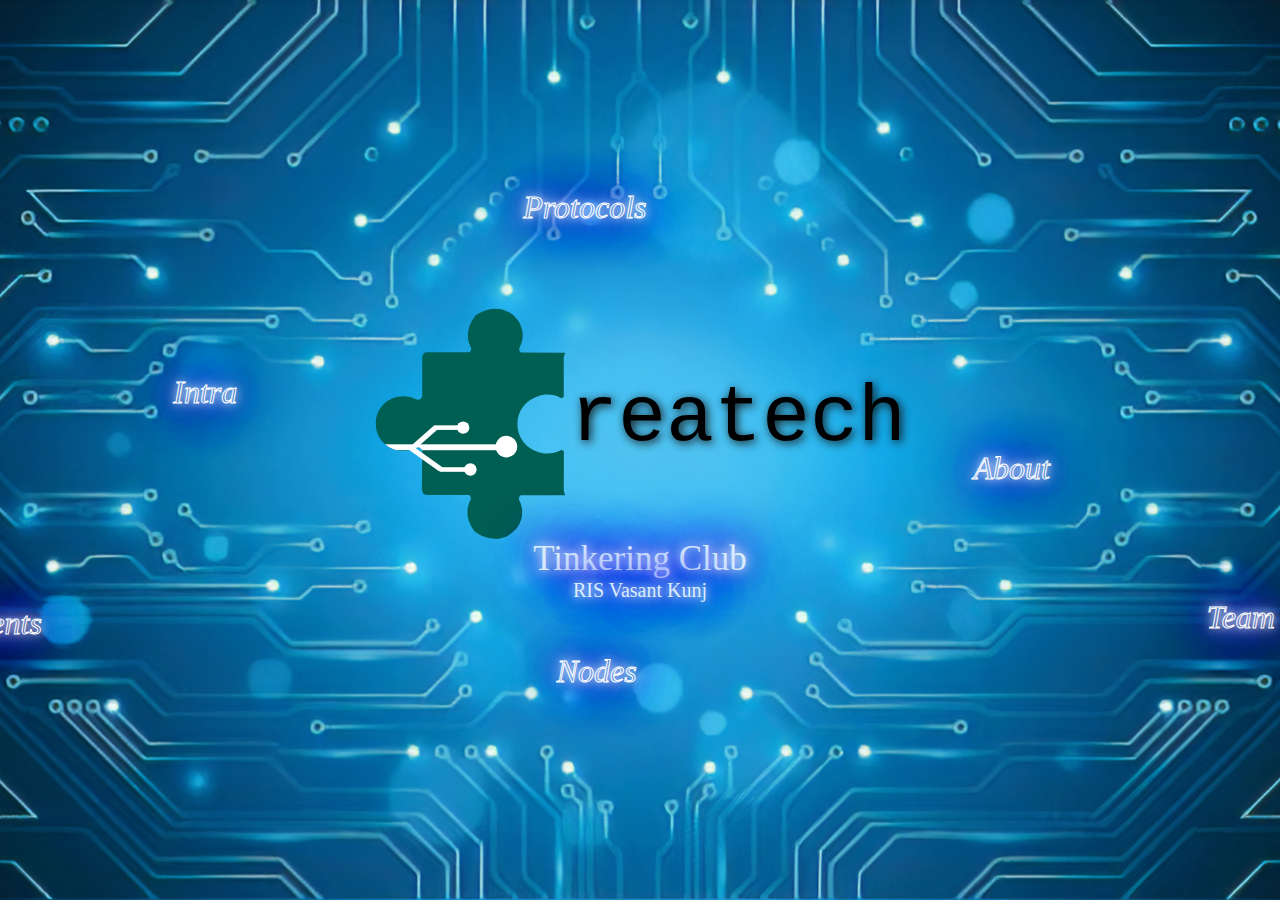
<file: index.html>
<html>
    <head>
        <title>.createch | Home</title>
        <link rel = "stylesheet" href = "Site css.css">
        <meta charset="utf-8">
    </head>
    <body>

    <!--
        *Add small contact options on the top left (Small circles glow)
        *Let your imagination take the wheel.
        *Nav bars for all other pages
        *Brochure/Video

        List of options -
        *Nodes
            **Session glimpses of each node
            **Head, Node Associate, Associate Elements, Elements, samples (?)
        *Team (Meet our Elements)
            **Heads
            **Node Associates
            **Elements
            **Associate elements
        *About
            **Short intro
            **Motherboard
            **Config
            **Contact
        *Protocols
        *Past Events (Replaced with link for inter-school event when they happen)
            *.createch 1.0
              *the club conducted the first edition of its annual event on 19th November, 2019.
        *Registration for intra (?)
            **Have a field "What skills would you like to demonstrate in this project?"
                ***Add ios app dev, animation etc. to the options
                ***Add an "other: Please specify" column
        *Registration for inter-school event
        *Invite/School Invite
        *Contact Us- FB Page, Email, Phone, Instagram? - compiler@createchrisvk.in
        *Schedule
    -->
        <div class = "container">
            <img src = "images/pcb-min.jpg" class = "bgimg">

            <div class="options">
                <div class="opt">
                    <p id="prototxt"><a href="protocols.html" target="_blank">Protocols</a></p>
                </div>

                <div class="opt">
                    <p id="abouttxt"><a href="About.html" target="_blank">About</a></p>
                </div>

                <div id="schedule" class="opt">
                    <p id="scheduletxt"><a href="Schedule.html" target="_blank">Team</a></p>
                </div>

                <div id = "nodes" class = "opt">
                    <p id = "nodestxt"><a href = "Events (All).html">Nodes</a></p>
                </div>

                <div class="opt">
                    <p id="eventstxt"><a href="https://drive.google.com/file/d/1Mfte2bBP1mitfyJYQm014havazcCGZ9p/view?usp=sharing"
                            target="_blank">Events</a></p>
                </div>

                <div id="invite" class = "opt">
                    <p id="invitetxt"><a href = "https://drive.google.com/file/d/19t3EoB_yp0hwhK8XBOSFyP4PdCouDRJJ/view?usp=sharing" target = "_blank">Intra</a></p>
                </div>
            </div>

            <!--Glows - clockwise-->
            <img src="images/glow5.png" id="glow5" class="glow">
            <img src="images/glow6.png" id="glow6" class="glow">
            <img src="images/glow8.png" id="glow8" class="glow">
            <img src="images/Next2.png" id="glow1" class="glow">
            <img src="images/glow4.png" id="glow4" class="glow">
            <img src="images/glow3.png" id="glow3" class="glow">

            <!--Main Text-->
            <div class="outer">
               <div class="middle">
                    <div class = "main">
                        <div class = "title_text">
                            <img src="images/logo.svg" class="logo">
                            <p class="title" id = "test">reatech</p>
                        </div>
                        <p class="sub">Tinkering Club</p>
                        <p class="sub2">RIS Vasant Kunj</p>
                    </div>
               </div>
            </div>
        </div>




        <script>

        var bgimg = document.querySelector(".bgimg");
        var logo = document.querySelector(".logo");
        var title = document.querySelector(".title");

        var fixedR = 8832/4768; //Ratio of bg image
        var r = innerWidth / innerHeight; //Ratio of device
        //var r = screen.width/screen.height;

        //Clockwise starting from 12 o clock
        //Left values when background image width = 100%
        const fullW = [43, 70, 84, 45, 9, 22];

        //Top values when background image height = 100%
        const fullH = [21, 50, 66.5, 72.5, 67.2, 41.5];

        //Options
        const opts = document.getElementsByClassName("opt");

        //Glows
        const glows = document.getElementsByClassName("glow");

        //Glow values when width = 100% [width, left]
        const glowFullW = [[4.5, 47.5], [23, 78], [8.5, 91.4], [14.5, 29.6], [8.5, 0], [21.5, 0]];

        //Glow values when height = 100% [height, top]
        const glowFullH = [[24.3, -0.8], [8, 49.7], [8, 65.5], [7.2, 75.5], [6.7, 65.8], [6.7, 44]];

        //Positioning elements based on aspect ratio
        function positioning1() {

            r = innerWidth / innerHeight;

            if (r >= fixedR) {
                bgimg.style.width = "100%";
                bgimg.style.height = "auto";
                logo.style.width = "12%";
                logo.style.height = "auto";
            }
            else {
                bgimg.style.width = "auto";
                bgimg.style.height = "100%"
                logo.style.width = "15%";
                logo.style.height = "auto";
            }

            if (innerWidth < 1080) {
                logo.style.display = "none";
                title.innerHTML = ".createch";
            }
            else {
                logo.style.display = "initial";
                title.innerHTML = "reatech";
            }
        }

        function positioning2() {

            r = innerWidth / innerHeight;

            if (r >= fixedR) {
                var extraH = bgimg.height - innerHeight; //Height outside each border

                //Shifting image up for vertically centering
                bgimg.style.marginTop = -1 * (extraH / 2) + "px";

                //Iterating through opts and setting top value by calculating
                //(%age of image height when height = 100%) - height outside each border

                if (innerWidth >= 768) {
                    for (var i = 0; i < opts.length; i++) {
                        opts[i].style.top = (fullH[i] * 0.01 * bgimg.height) - (extraH / 2) + "px";
                        opts[i].style.left = fullW[i] + "%"; //Setting left

                        //If screen is not wide enough to accommodate leftmost & rightmost
                        if (innerWidth < 992) {
                            switch (i) {
                                case 2:
                                    opts[i].style.left = 70 + "%"; //Rightmost
                                    break;
                                case 4:
                                    opts[i].style.left = 20 + "%"; //Leftmost
                                    break;
                            }
                        }
                    }
                }

                //Positioning glows
                for (var i = 0; i < glowFullW.length; i++) {
                    glows[i].style.width = glowFullW[i][0] + "%";
                    glows[i].style.left = glowFullW[i][1] + "%";
                    glows[i].style.top = (glowFullH[i][1] * 0.01 * bgimg.height) - (extraH / 2) + "px";
                    glows[i].style.height = "auto";
                }
            }
            else {
                var extraW = bgimg.width - innerWidth;
                bgimg.style.marginLeft = -1 * (extraW / 2) + "px";

                if (innerWidth >= 768) {
                    for (var i = 0; i < opts.length; i++) {
                        opts[i].style.left = (fullW[i] * 0.01 * bgimg.width) - (extraW / 2) + "px";
                        opts[i].style.top = fullH[i] + "%"; //Setting top

                        //If screen is not wide enough to accommodate leftmost & rightmost
                        if (innerWidth < 992) {
                            switch (i) {
                                case 2:
                                    opts[i].style.left = 65 + "%"; //Rightmost
                                    break;
                                case 4:
                                    opts[i].style.left = 20 + "%"; //Leftmost
                                    break;
                            }
                        }
                    }
                }

                //Positioning glows
                for (var i = 0; i < glowFullH.length; i++) {
                    glows[i].style.height = glowFullH[i][0] + "%";
                    glows[i].style.top = glowFullH[i][1] + "%";
                    //Somehow, value of 0 positions is a little too much to the left xD
                    if (glowFullW[i][1] == 0) {
                        glows[i].style.left = (1 * 0.01 * bgimg.width) - (extraW / 2) + "px";
                    }
                    else {
                        glows[i].style.left = (glowFullW[i][1] * 0.01 * bgimg.width) - (extraW / 2) + "px";
                    }
                    glows[i].style.width = "auto";
                }
            }

            //Small Screens
            if (innerWidth < 768) {
                for (var i = 0; i < opts.length; i++) {
                    if (i == 0 || i == 3) {
                        if (i == 0) {
                            opts[i].style.top = 20 + "%";
                            opts[i].style.left = 40 + "%"; //Setting left
                        }
                        else {
                            opts[i].style.bottom = 20 + "%";
                            opts[i].style.left = 43 + "%"; //Setting left
                        }
                    }
                    else if (i == 1 || i == 2) {
                        opts[i].style.left = 70 + "%";
                    }
                    else if (i == 4 || i == 5) {
                        opts[i].style.left = 20 + "%";
                    }

                    if (i == 1 || i == 5) {
                        opts[i].style.top = 10 + "%";
                    }
                    else if (i == 2 || i == 4) {
                        opts[i].style.bottom = 10 + "%";
                    }
                }
            }
        }

        
        positioning1();

        bgimg.onload = () => {
            positioning2();
        };

        addEventListener("resize", positioning1);
        addEventListener("resize", positioning2);

        function glow1(){
            document.getElementById("glow1").style.animation = "rightToLeft 1s 0s forwards";
        }

        function glow1off(){
            document.getElementById("glow1").style.animation = "rightToLeftClose 0.2s 0s forwards";
        }

        function glow3() {
            document.getElementById("glow3").style.animation = "rightToLeft 1s 0s forwards";
        }

        function glow3off() {
            document.getElementById("glow3").style.animation = "rightToLeftClose 0.2s 0s forwards";
        }
        function glow4() {
            document.getElementById("glow4").style.animation = "rightToLeft 1s 0s forwards";
        }

        function glow4off() {
            document.getElementById("glow4").style.animation = "rightToLeftClose 0.2s 0s forwards";
        }

        function glow5() {
            document.getElementById("glow5").style.animation = "bottomToTop 1.8s 0s forwards";
        }

        function glow5off() {
            document.getElementById("glow5").style.animation = "bottomToTopClose 0.2s 0s forwards";
        }

        function glow6() {
            document.getElementById("glow6").style.animation = "leftToRight 1s 0s forwards";
        }

        function glow6off() {
            document.getElementById("glow6").style.animation = "leftToRightClose 0.2s 0s forwards";
        }

        function glow8() {
            document.getElementById("glow8").style.animation = "leftToRight 0.7s 0s forwards";
        }

        function glow8off() {
            document.getElementById("glow8").style.animation = "leftToRightClose 0.2s 0s forwards";
        }

        
        if (innerWidth >=  992) {
            document.getElementById("nodes").addEventListener("mouseenter", glow1);
            document.getElementById("nodes").addEventListener("mouseleave", glow1off);

            document.getElementById("invitetxt").addEventListener("mouseenter", glow3);
            document.getElementById("invitetxt").addEventListener("mouseleave", glow3off);

            document.getElementById("eventstxt").addEventListener("mouseenter", glow4);
            document.getElementById("eventstxt").addEventListener("mouseleave", glow4off);

            document.getElementById("abouttxt").addEventListener("mouseenter", glow6);
            document.getElementById("abouttxt").addEventListener("mouseleave", glow6off);

            document.getElementById("prototxt").addEventListener("mouseenter", glow5);
            document.getElementById("prototxt").addEventListener("mouseleave", glow5off);

            document.getElementById("scheduletxt").addEventListener("mouseenter", glow8);
            document.getElementById("scheduletxt").addEventListener("mouseleave", glow8off);
        }

        //checking bgimg

        function testImage(url) {
            var tester = new Image();
            tester.addEventListener('load', imageFound);
            tester.addEventListener('error', imageNotFound);
            tester.src = url;
        }

        function imageFound(){
            document.querySelector('.title').style.color = "#000";
        }

        function imageNotFound(){
            document.querySelector('.title').style.color = "#fff";
        }

        testImage("images/pcb-min.jpg");

        </script>
    </body>
</html>
</file>
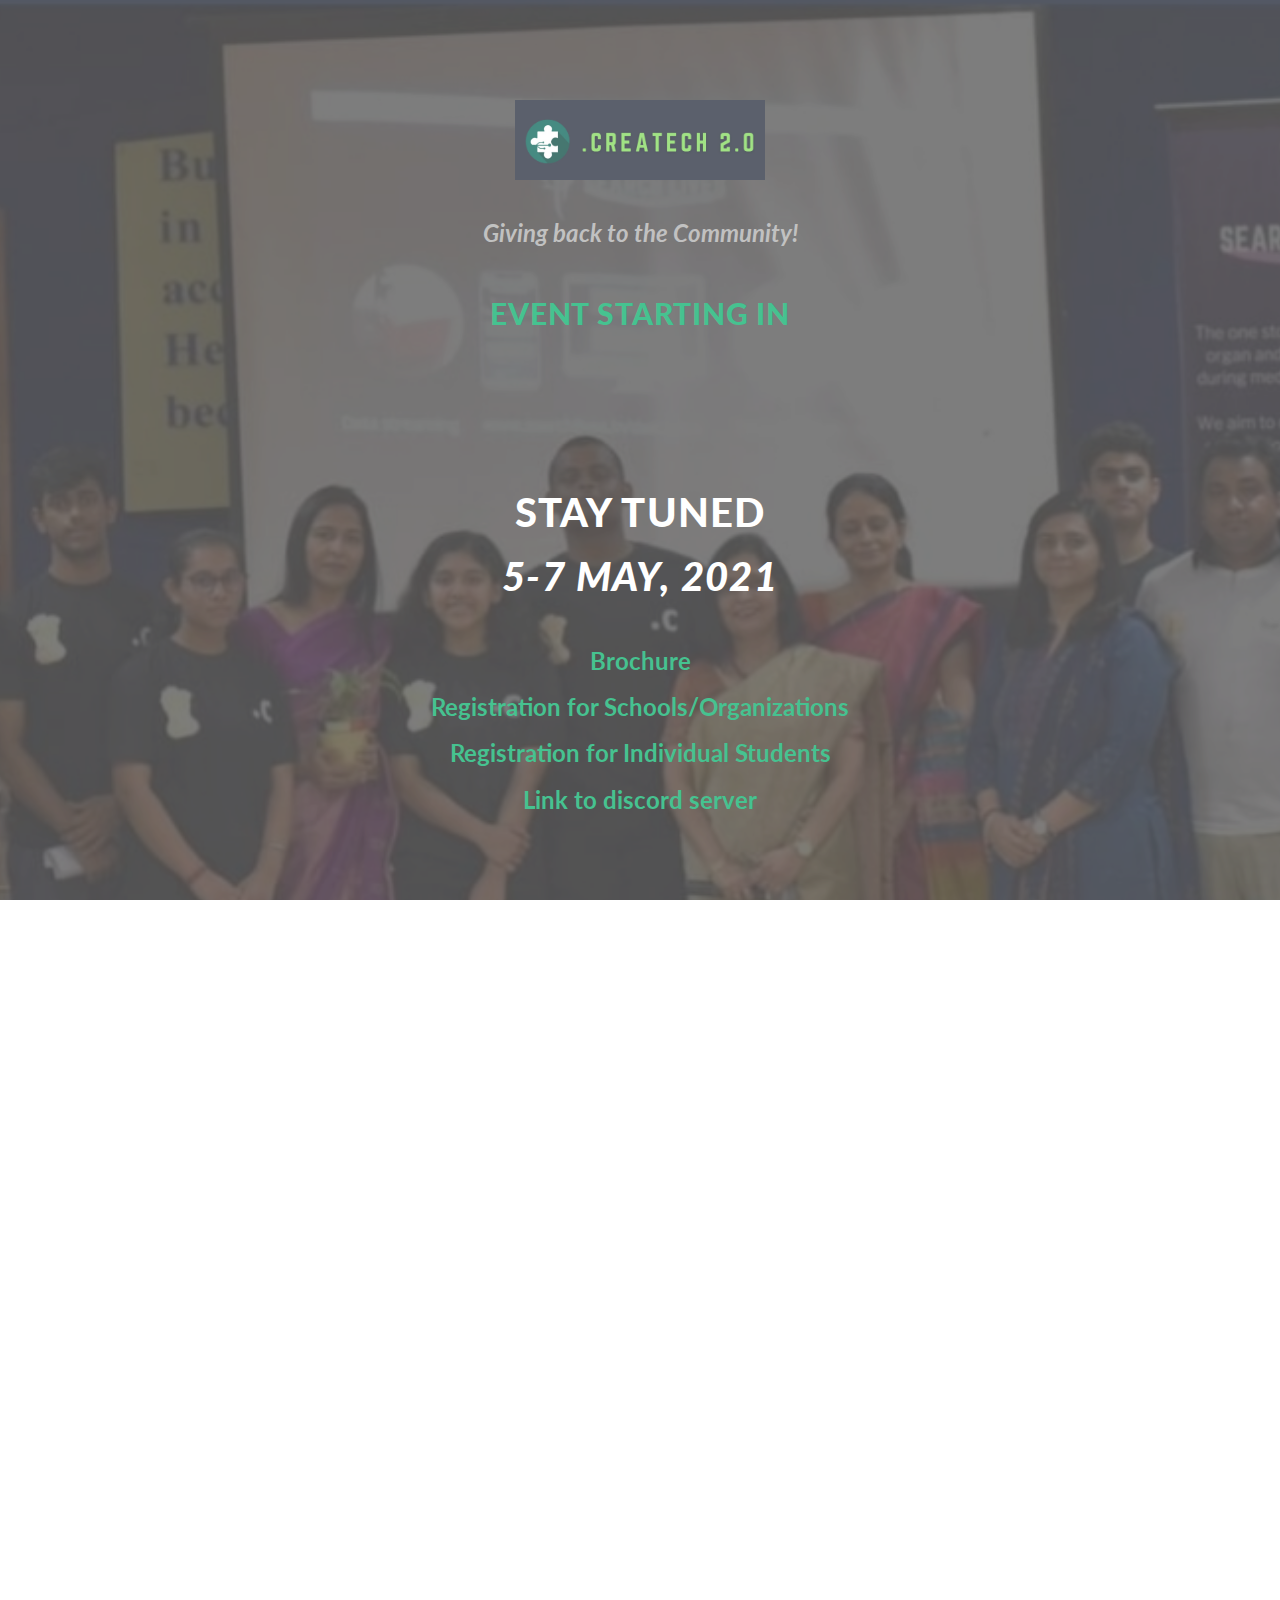
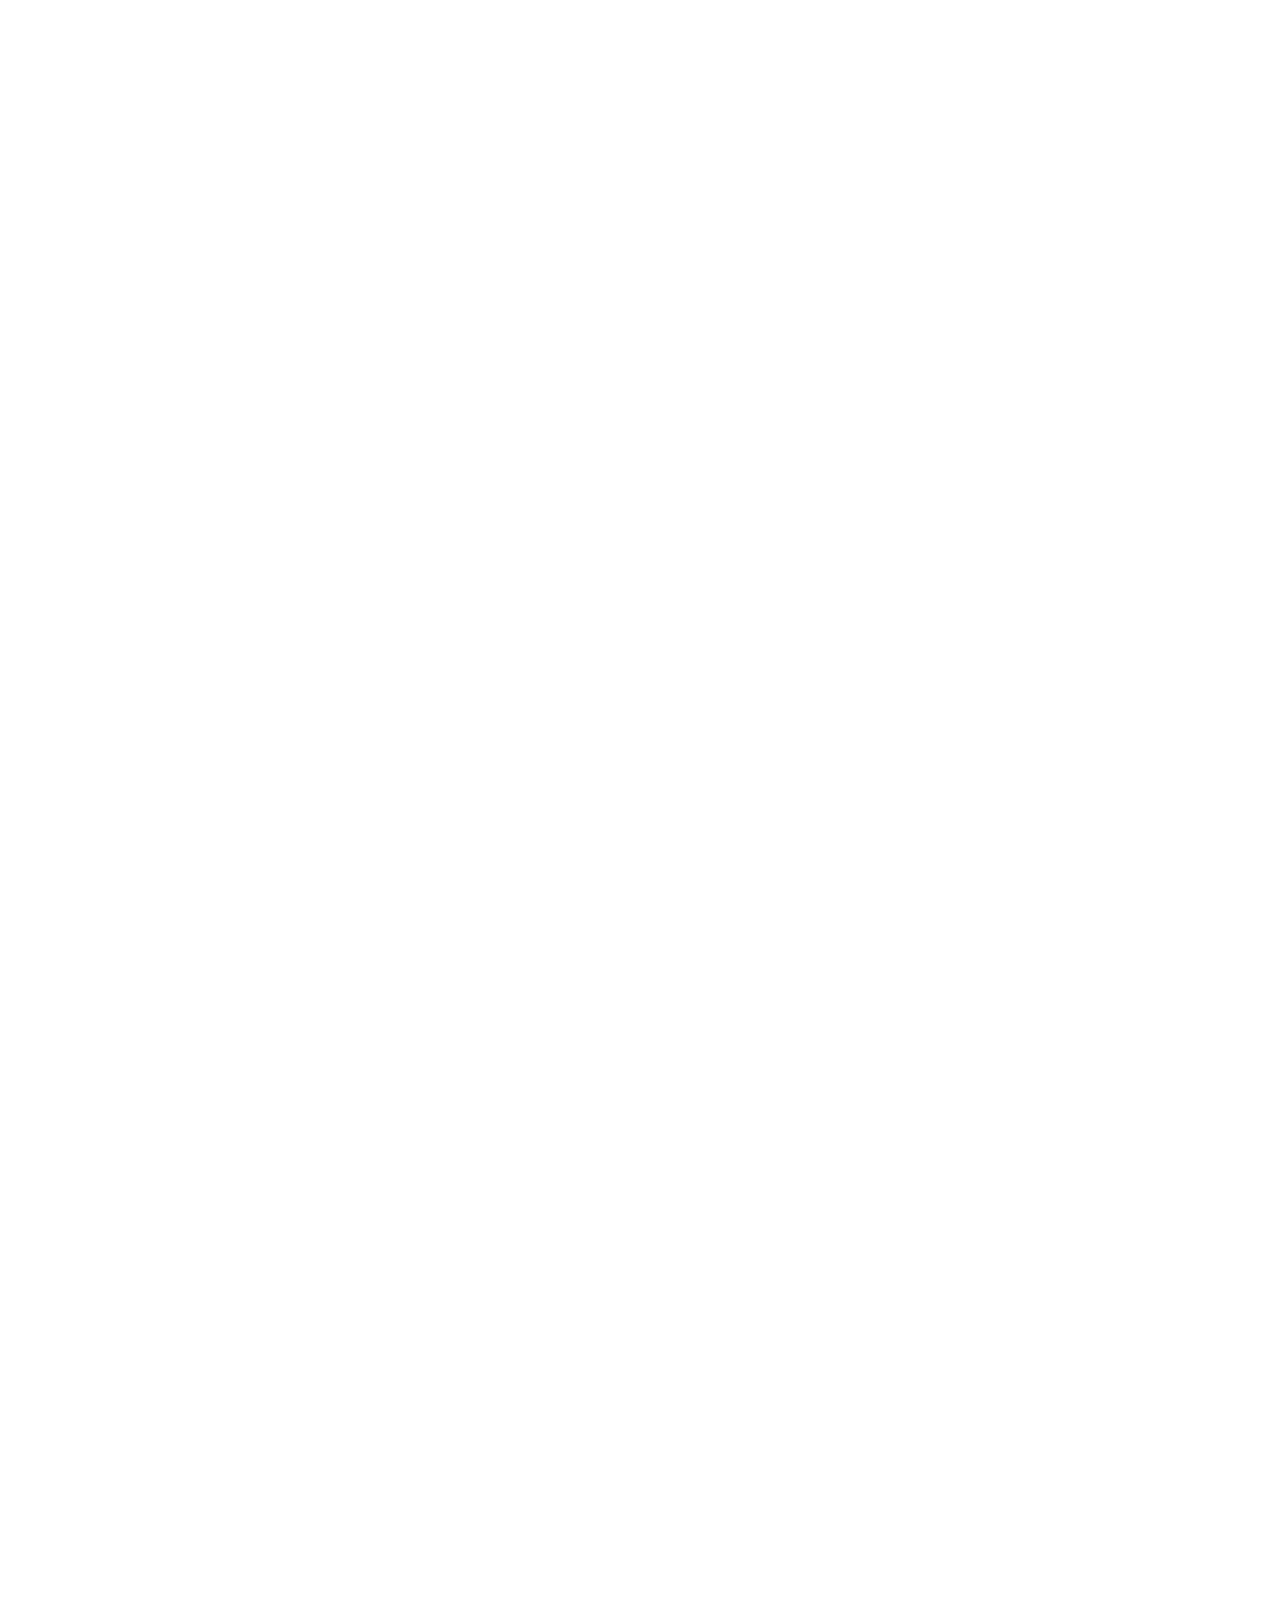
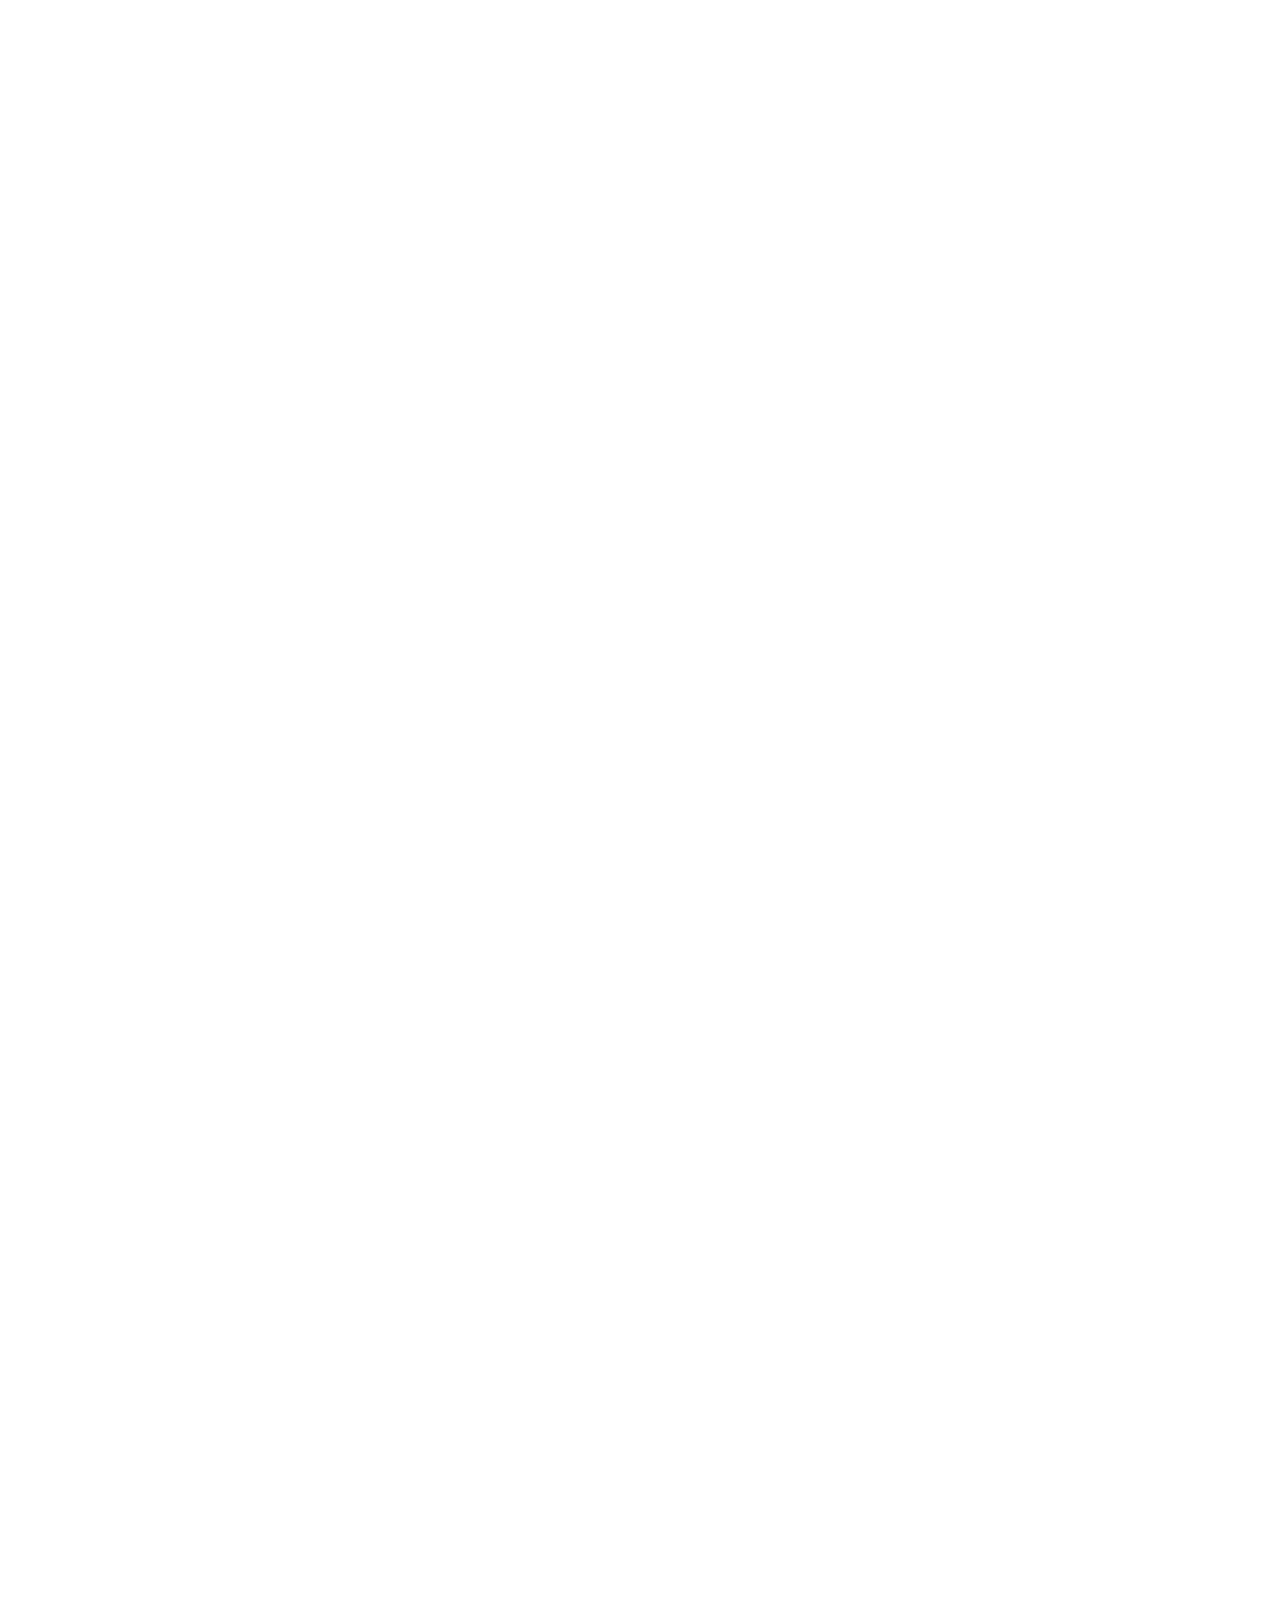
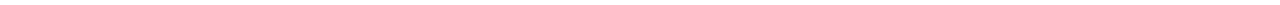
<file: createch2.0/index.html>
<!DOCTYPE html>
<html lang="en-US">

<head>
	<meta charset="UTF-8">
	<meta http-equiv="X-UA-Compatible" content="IE=edge" />
	<meta name="viewport" content="width=device-width, initial-scale=1">
	<title>.createch 2.0 | Official Website</title>
	<link rel = "icon" href="images/logo.png" sizes="16x16" type="image/png">

	<!-- CSS -->
	<link rel="stylesheet" href="css/bootstrap.min.css" />
	<link rel="stylesheet" href="css/font-awesome.min.css" />
	<link rel="stylesheet" href="css/normalize.css" />
	<link rel="stylesheet" href="css/style.css" />

	<!-- COLORS -->
	<link rel="stylesheet" href="css/green.css" title="green"> <!-- DEFAULT COLOR/ CURRENTLY USING -->
	<link rel="alternate stylesheet" href="css/blue.css" title="blue">
	<link rel="alternate stylesheet" href="css/orange.css" title="orange">
	<link rel="alternate stylesheet" href="css/purple.css" title="purple">
	<link rel="alternate stylesheet" href="css/slate.css" title="slate">
	<link rel="alternate stylesheet" href="css/yellow.css" title="yellow">
	<link rel="alternate stylesheet" href="css/red.css" title="red">
	<link rel="alternate stylesheet" href="css/blue-munsell.css" title="blue-munsell">

	<link rel="stylesheet" href="css/demo.css">

</head>

<body>

	<div id="st-preloader">
		<div id="pre-status">
			<div class="preload-placeholder"></div>
		</div>
	</div>

	<section id="home-page">
		<div class="container-fluid home-bg">
			<div class="row">
				<div class="col-md-12 text-center home-page">
					<div class="main-logo">
						<a href=""><img src="images/banner.jpg" alt="" /></a>
												<br><br>
						<h3 style="color: #aaa; font-style: italic;">Giving back to the Community!</h3>
					</div>
					<h1>Event starting in</h1>
					<div class="container">
						<!-- COUNTDOWN -->
						<div class="row">
							<div class="col-sm-12 tk-countdown">
								<div class="row">

								</div>
							</div>
						</div>
						<!-- /COUNTDOWN -->
					</div>
					<h2 class="msg">Stay tuned</h2>
					<h2 class="msg"><em>5-7 May, 2021</em></h2>
					<br>
					<h3><a href="http://www.createchrisvk.in/Brochure%20for%20.createch%202.0-min.pdf" target = "_blank">Brochure</a></h3>
					<h3><a href = "https://createch.paperform.co/" target="_blank">Registration for Schools/Organizations</a></h3>
					<h3><a href="https://createchindividual.paperform.co/" target="_blank">Registration for Individual Students</a></h3>
					<h3><a href="https://discord.io/createch2server" target="_blank">Link to discord server</a></h3>
				
				</div>
			</div>
		</div>
	</section><!-- /#home-page -->

	<section id="service-page">
		<div class="container">
			<div class="row">
				<div class="col-md-12 text-center">
					<h1 class="service-title">Sessions</h1>
					<div class="service-aro-icon">
						<div class="service-aro-left"></div>
						<i class="fa fa-pencil"></i>
						<div class="service-aro-right"></div>
					</div>
					<h2>Day 1 Slot 1</h2>
					<p>9:30 am to 11:30 am</p>
				</div>
				<div class="col-md-4 col-sm-6 text-center service">
					<i class="fa fa-laptop"></i>
					<h3>Web Design</h3>
					<p>Learning to design web pages, with emphasis on aesthetics and looks of the page</p>
				</div>
				<div class="col-md-4 col-sm-6 text-center service">
					<i class="fa fa-music"></i>
					<h3>Sound Mixing</h3>
					<p>Understanding compositions and arrangement techniques with special emphasis on post production</p>
				</div>
				<div class="col-md-4 col-sm-6 text-center service">
					<i class="fa fa-picture-o"></i>
					<h3>Graphic Design</h3>
					<p>Learning to create 2D graphics for print and media, using page-layout techniques and typography</p>
				</div>
				
				<br>

			<div class="col-md-12 text-center">
				<h2>Day 1 Slot 2</h2>
				<p>12:00 pm to 2:00 pm</p>
			</div>
			<div class="col-md-3 col-sm-6 text-center service">
				<i class="fa fa-code"></i>
				<h3>Web Development</h3>
				<p>Developing Web Apps, focusing on functionality and logic</p>
			</div>
			<div class="col-md-3 col-sm-6 text-center service">
				<i class="fa fa-video-camera"></i>
				<h3>Video Editing</h3>
				<p>Learning to edit videos, and making additions to make a visual piece feel complete and professional</p>
			</div>
			<div class="col-md-3 col-sm-6 text-center service">
				<i class="fa fa-th"></i>
				<h3>3D Modelling</h3>
				<p>Learning to create 3D Models, colours and lighting, and basic animation</p>
			</div>
			<div class="col-md-3 col-sm-6 text-center service">
				<i class="fa fa-circle-o-notch"></i>
				<h3>Lego Robotics</h3>
				<p>Learning to operate lego ev3 mindstorms education software, making basic programs, and gaining hardware knowlege</p>
			</div>
			
			<br>

			<div class="col-md-12 text-center">
				<h2>Day 2 Slot 1</h2>
				<p>9:30 am to 11:30 am</p>
			</div>
			<div class="col-md-12 col-sm-6 text-center service">
				<i class="fa fa-terminal"></i>
				<h3>C++</h3>
				<p>Programming in C++ for absolute beginners</p>
			</div>
			
			<br>

			<div class="col-md-12 text-center">
				<h2>Day 2 Slot 2</h2>
				<p>12:00 pm to 2:00 pm</p>
			</div>
			<div class="col-md-12 col-sm-6 text-center service">
				<i class="fa fa-terminal"></i>
				<h3>Python</h3>
				<p>Programming in Python for absolute beginners</p>
			</div>
			</div><!-- /.row -->
		</div><!-- /.container -->
	</section><!-- /#service-page -->

	<section id="about-page">
		<div class="container">
			<div class="row">
				<div class="col-md-12 text-center">
					<h1 class="about-title">About Us</h1>
					<div class="service-aro-icon">
						<div class="service-aro-left"></div>
						<i class="fa fa-group"></i>
						<div class="service-aro-right"></div>
					</div>
					<h2>Session Heads</h2>
				</div>
				<div class="col-md-4 text-center member">
					<div class="member-img">
						<img src="images/Bhumik.jpg" alt="" />
						<div class="member-social">
							<a class="facebook-icon" href="https://www.instagram.com/bhumik_bhatia/"><i class="fa fa-instagram"></i></a>
							<a class="twitter-icon" href="mailto:bbhatia293@gmail.com"><i class="fa fa-envelope"></i></a>
							<!--<a class="linkedin-icon" href=""><i class="fa fa-phone"></i></a>-->
						</div>
					</div>
					<h3>Bhumik Bhatia</h3>
					<span>Web Design</span>
				</div>
				<div class="col-md-4 text-center member">
					<div class="member-img">
						<img src="images/hridiza.jpg" alt="" />
						<div class="member-social">
							<a class="facebook-icon" href="https://www.instagram.com/hridiza_roy/"><i class="fa fa-instagram"></i></a>
							<a class="twitter-icon" href="mailto:hridizaroy@gmail.com"><i class="fa fa-envelope"></i></a>
						</div>
					</div>
					<h3>Hridiza Roy</h3>
					<span>Web Development and C++</span>
				</div>
				<div class="col-md-4 text-center member">
					<div class="member-img">
						<img src="images/Saaransh.jpg" alt="" />
						<div class="member-social">
							<a class="facebook-icon" href="https://www.instagram.com/saaransh03/"><i class="fa fa-instagram"></i></a>
							<a class="twitter-icon" href="mailto:saaransh1234srivastav@hotmail.com"><i class="fa fa-envelope"></i></a>
						</div>
					</div>
					<h3>Saaransh Srivastav</h3>
					<span>Sound Mixing and Video Editing</span>
				</div>
				<div class="col-md-4 text-center member">
					<div class="member-img">
						<img src="images/Tanishq Bhargava.jpg" alt="" />
						<div class="member-social">
							<a class="facebook-icon" href="https://www.instagram.com/_tan1shq/"><i class="fa fa-instagram"></i></a>
							<a class="twitter-icon" href="mailto:bhargavatanishq@gmail.com"><i class="fa fa-envelope"></i></a>
						</div>
					</div>
					<h3>Tanishq Bhargava</h3>
					<span>Video Editing</span>
				</div>
				<div class="col-md-4 text-center member">
					<div class="member-img">
						<img src="images/Akhilesh.jpg" alt="" />
						<div class="member-social">
							<a class="facebook-icon" href="https://www.instagram.com/akhilesh.pachnanda/"><i class="fa fa-instagram"></i></a>
							<a class="twitter-icon" href="mailto:akhileshpachnanda@gmail.com"><i class="fa fa-envelope"></i></a>
						</div>
					</div>
					<h3>Akhilesh Pachnanda</h3>
					<span>Graphic Design</span>
				</div>
				<div class="col-md-4 text-center member">
					<div class="member-img">
						<img src="images/Ishaan.jpg" alt="" />
						<div class="member-social">
							<a class="facebook-icon" href="tel:+919717447119"><i class="fa fa-phone"></i></a>
							<a class="twitter-icon" href="mailto:minochaishaan2003@gmail.com"><i class="fa fa-envelope"></i></a>
						</div>
					</div>
					<h3>Ishaan Minocha</h3>
					<span>3D Modelling</span>
				</div>
				<div class="col-md-4 text-center member">
					<div class="member-img">
						<img src="images/Praneya.jpg" alt="" />
						<div class="member-social">
							<a class="facebook-icon" href="https://www.instagram.com/praneyaarora/"><i class="fa fa-instagram"></i></a>
							<a class="twitter-icon" href="mailto:arora.praneya@gmail.com"><i class="fa fa-envelope"></i></a>
						</div>
					</div>
					<h3>Praneya Arora</h3>
					<span>Lego Robotics</span>
				</div>
				<div class="col-md-4 text-center member">
					<div class="member-img">
						<img src="images/Sannil Badam.jpg" alt="" />
						<div class="member-social">
							<a class="facebook-icon" href="https://www.instagram.com/sannil.badam/"><i class="fa fa-instagram"></i></a>
							<a class="twitter-icon" href="mailto:sannilbadam@gmail.com"><i class="fa fa-envelope"></i></a>
						</div>
					</div>
					<h3>Sannil Badam</h3>
					<span>Python</span>
				</div>
			</div><!-- /.row -->
		</div><!-- /.container -->
	</section><!-- /#about-page -->

	<section id="contact-page">
		<div class="container">
			<div class="row">
				<div class="col-md-12">
					<form id="main-contact-form" class="contact-form-area text-center" name="contact-form" method="post" >
						<h1 class="contact-title">Get in touch</h1>
						<div class="service-aro-icon">
							<div class="service-aro-left"></div>
							<i class="fa fa-envelope"></i>
							<div class="service-aro-right"></div>
						</div>

						<h2>Feel free to contact us!</h2>
						<p>Write to us at <a href = "mailto:createchrisvk@gmail.com">createchrisvk@gmail.com</a></p>
						<!--<div class="contact-form">
							<div class="row">
								<div class="col-sm-5 your-name col-sm-offset-1">
									<div class="form-group">
										<input type="text" name="name" required="required" class="form-control" placeholder="Enter your name...">
									</div>
								</div>
								<div class="col-sm-5 your-email">
									<div class="form-group">
										<input type="email" name="email" class="form-control" required="required" placeholder="Enter your email...">
									</div>
								</div>
								<div class="col-sm-10 your-message col-sm-offset-1">
									<div class="form-group">
										<textarea name="message" id="message" required="required" class="form-control" rows="10" placeholder="Enter your message..."></textarea>
									</div>
									<div class="form-group">
										<button type="submit" name="submit" class="btn btn-primary btn-lg submit-button">Submit</button>
									</div>
								</div>
							</div>
						</div>-->
					</form>
				</div>
			</div>
			<!--/.row-->
		</div><!-- /.container -->
	</section><!-- /#contact-page -->

	<footer class="footer">
		<div class="container">
			<div class="row">
				<div class="col-sm-12 text-center">
					<p>&copy; Copyright 2021 .createch</p>
				</div>
			</div>
		</div>
	</footer><!-- /.footer -->

	<!-- JS -->
	<script type="text/javascript" src="js/jquery.min.js"></script><!-- jQuery -->
	<script type="text/javascript" src="js/bootstrap.min.js"></script><!-- Bootstrap -->
	<script type="text/javascript" src="js/jquery.ajaxchimp.js"></script><!-- ajaxchimp -->
	<script type="text/javascript" src="js/scripts.js"></script><!-- Scripts -->
	<script>
		function countdown() {
			var date = new Date();
			var day = date.getDate();
			var hrs = date.getHours();
			var mins = date.getMinutes();
			var sec = date.getSeconds();

			const eventDate = 5;

			var dayLeft = eventDate - day - 1;
			var hrsLeft = 23 - hrs;
			var minsLeft = 59 - mins;
			var secLeft = 59 - sec;

			//When time up
			if (dayLeft < 0) {
				dayLeft = 0;
				hrsLeft = 0;
				minsLeft = 0;
				secLeft = 0;
				document.querySelector(".msg").innerText = "Over! See you at the next one.";
			}

			var count = "<div class='days'><span>" + dayLeft + "</span><span>days</span></div>" + "<div class = 'hours'><span>" + hrsLeft + "</span><span>hours</span></div>" + "<div class = 'minutes'><span>" + minsLeft + "</span><span>mins</span></div>" + "<div class = 'seconds'><span>" + secLeft + "</span><span>seconds</span></div>";
			document.querySelector(".tk-countdown .row").innerHTML = count;
		}

		setInterval(countdown, 1000);
	</script>

</body>

</html>
</file>
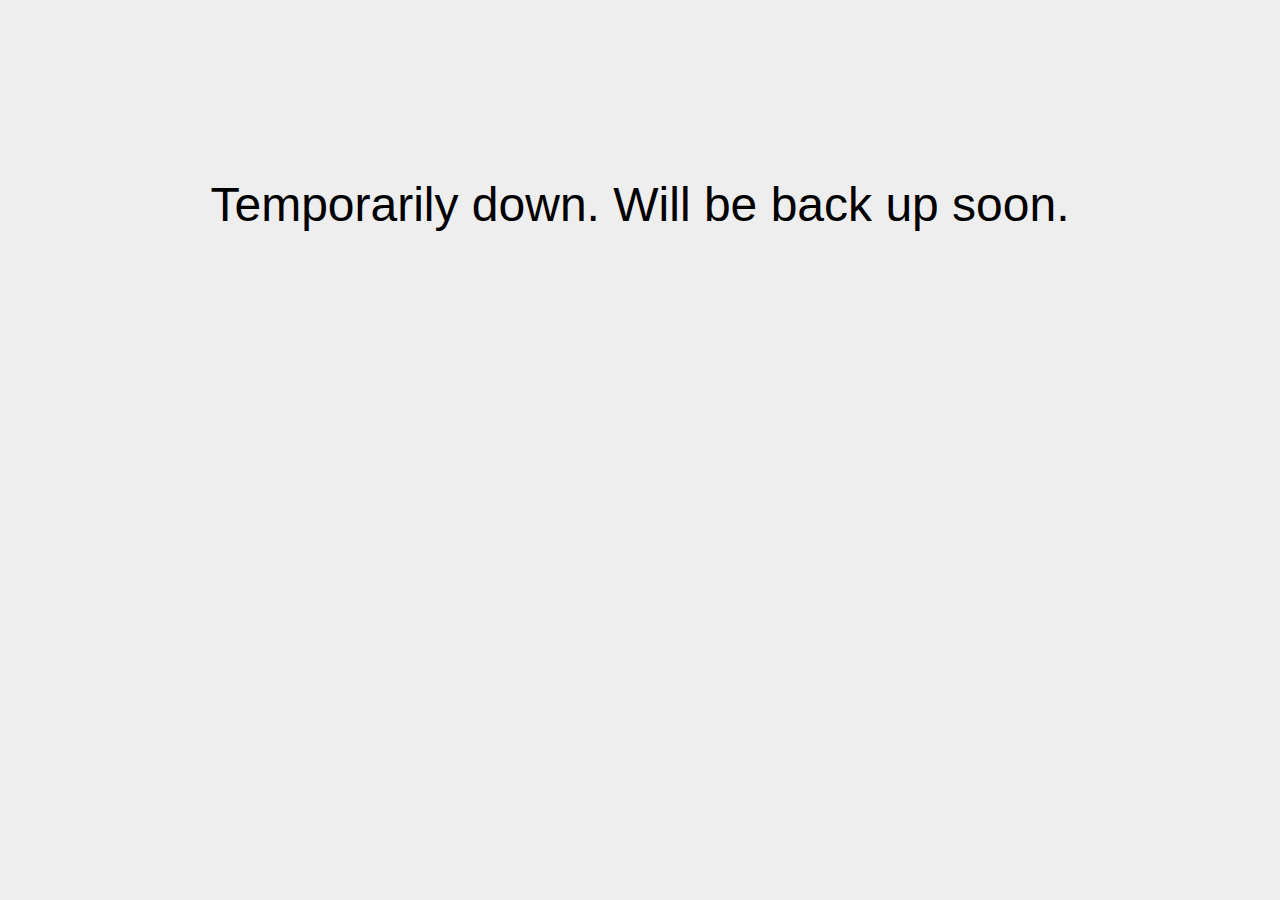
<file: home.html>
<!DOCTYPE html>
<html>
<head>
<title>.createch</title>
<meta http-equiv="content-type" content="text/html; charset=utf-8" >
<meta name="viewport" content="width=device-width, initial-scale=1.0">
<style type="text/css">
body {
  /*background: linear-gradient(90deg, white, gray);*/
  background-color: #eee;
}

body, h1, p {
  font-family: 'lato', sans-serif;
  font-weight: normal;
  margin: 0;
  padding: 0;
  text-align: center;
}

.container {
  margin-left:  auto;
  margin-right:  auto;
  margin-top: 177px;
  max-width: 1170px;
  padding-right: 15px;
  padding-left: 15px;
}

.row:before, .row:after {
  display: table;
  content: " ";
}

h1 {
  font-size: 48px;
  font-weight: 300;
  margin: 0 0 20px 0;
}

.lead {
  font-size: 21px;
  font-weight: 200;
  margin-bottom: 20px;
}

p {
  margin: 0 0 10px;
}

a {
  color: #3282e6;
  text-decoration: none;
}
</style>
</head>

<body>
<div class="container text-center" id="error">
  <div class="row">
    <div class="col-md-12">
      <div class="main-icon text-success"><span class="uxicon uxicon-clock-refresh"></span></div>
      <h1>Temporarily down. Will be back up soon.</h1>
    </div>
  </div>

</div>

</body>
</html>
</file>
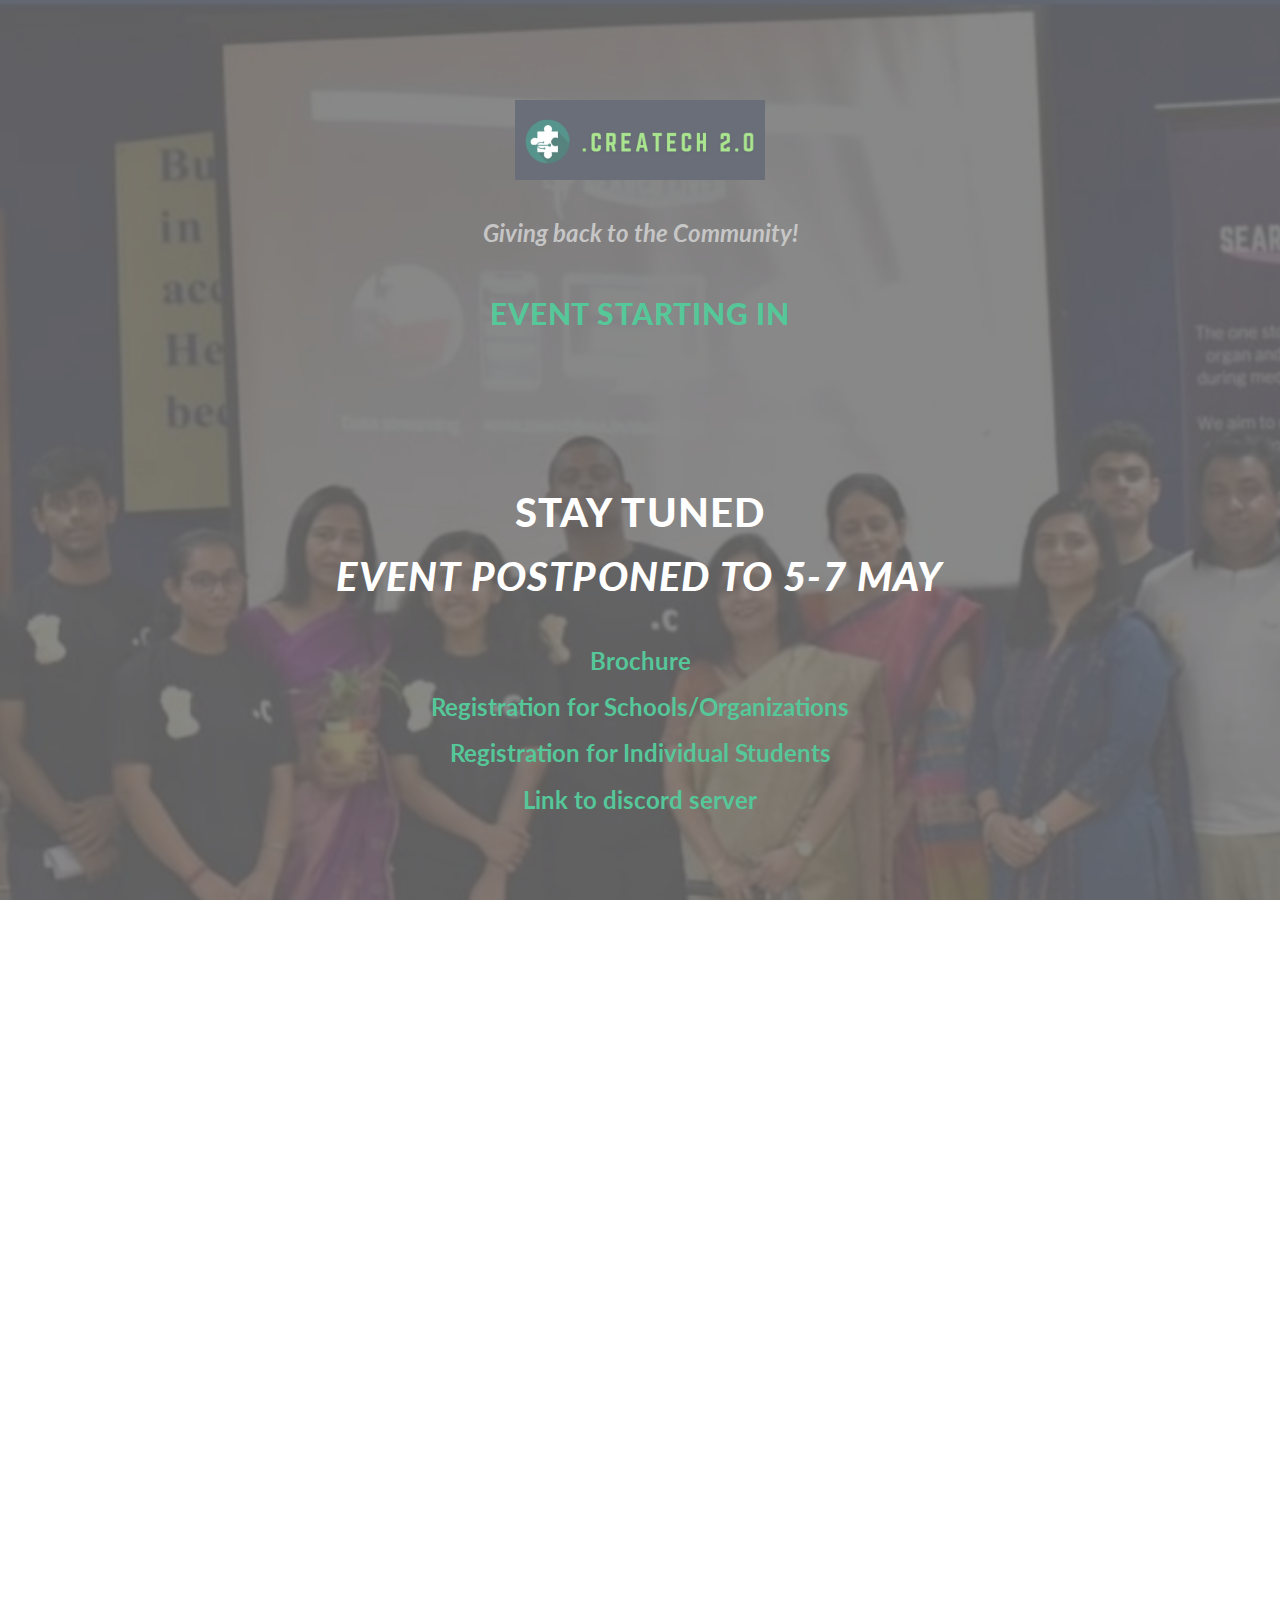
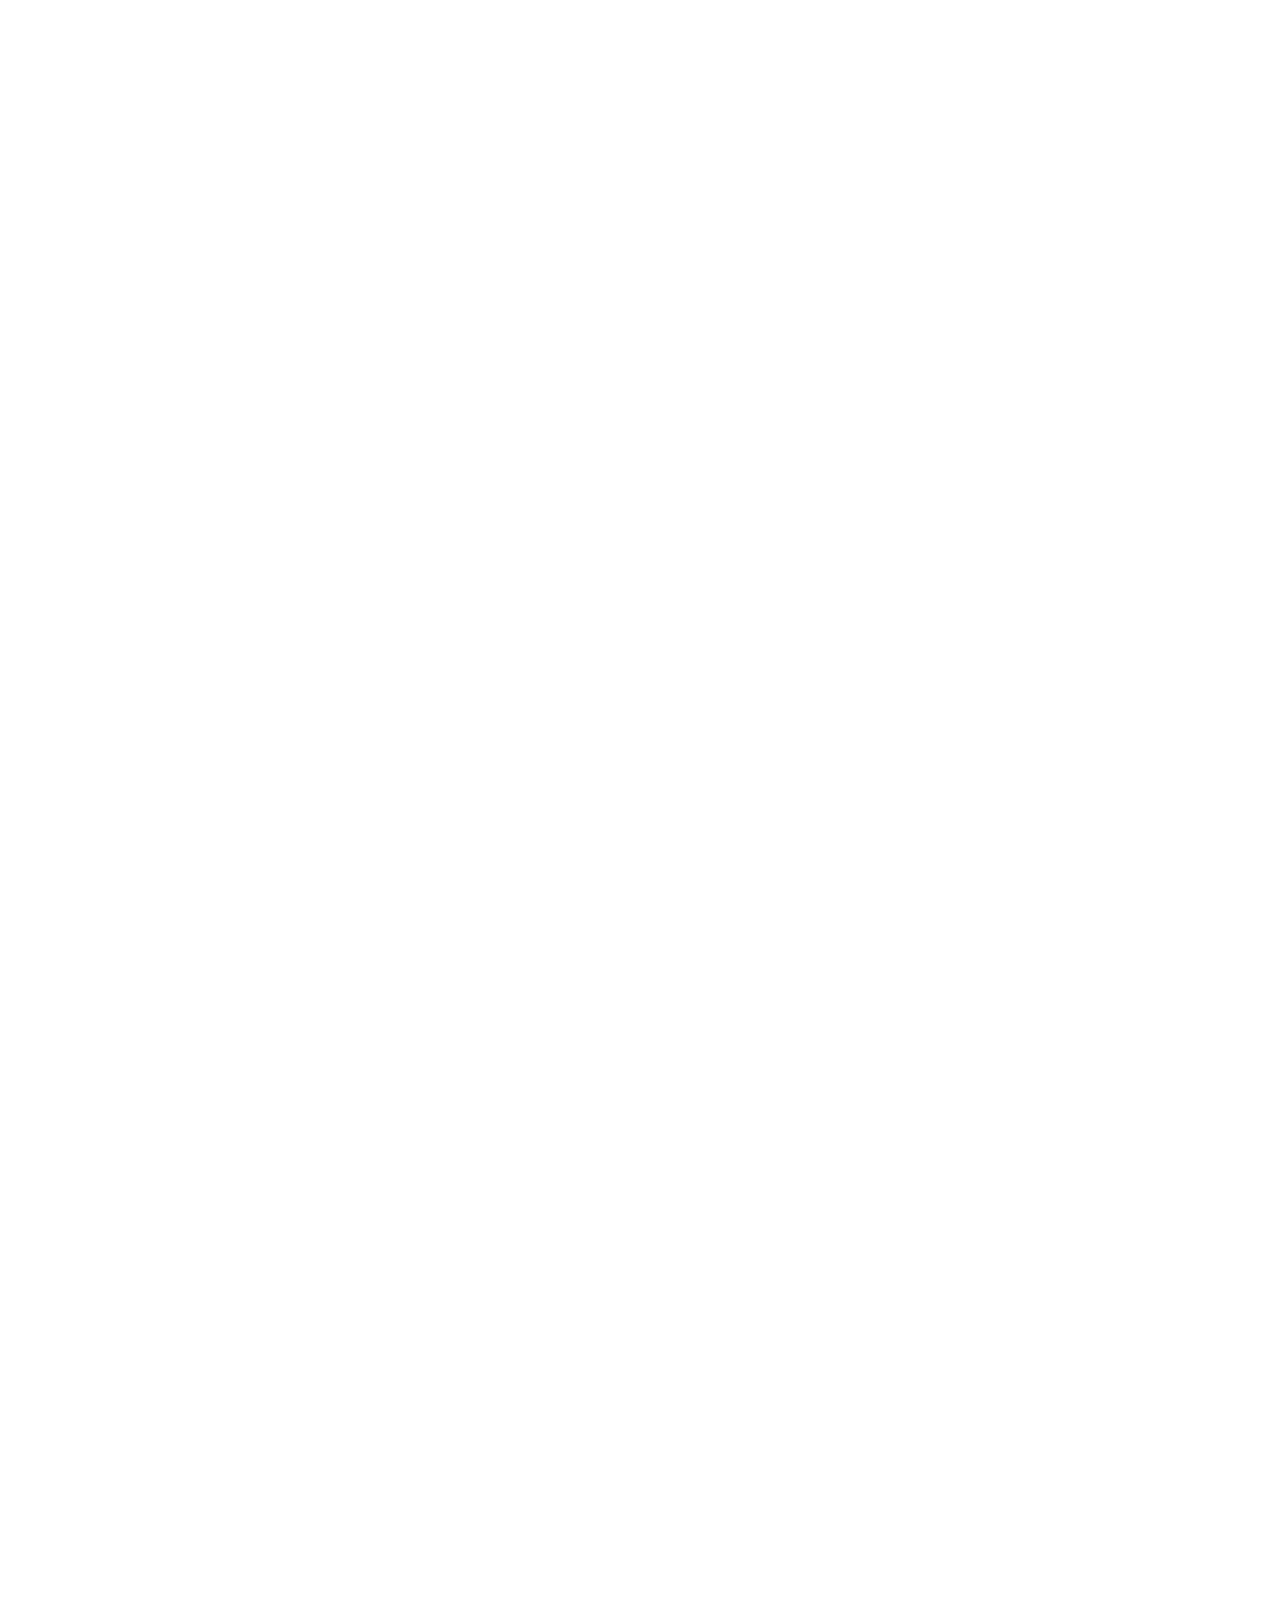
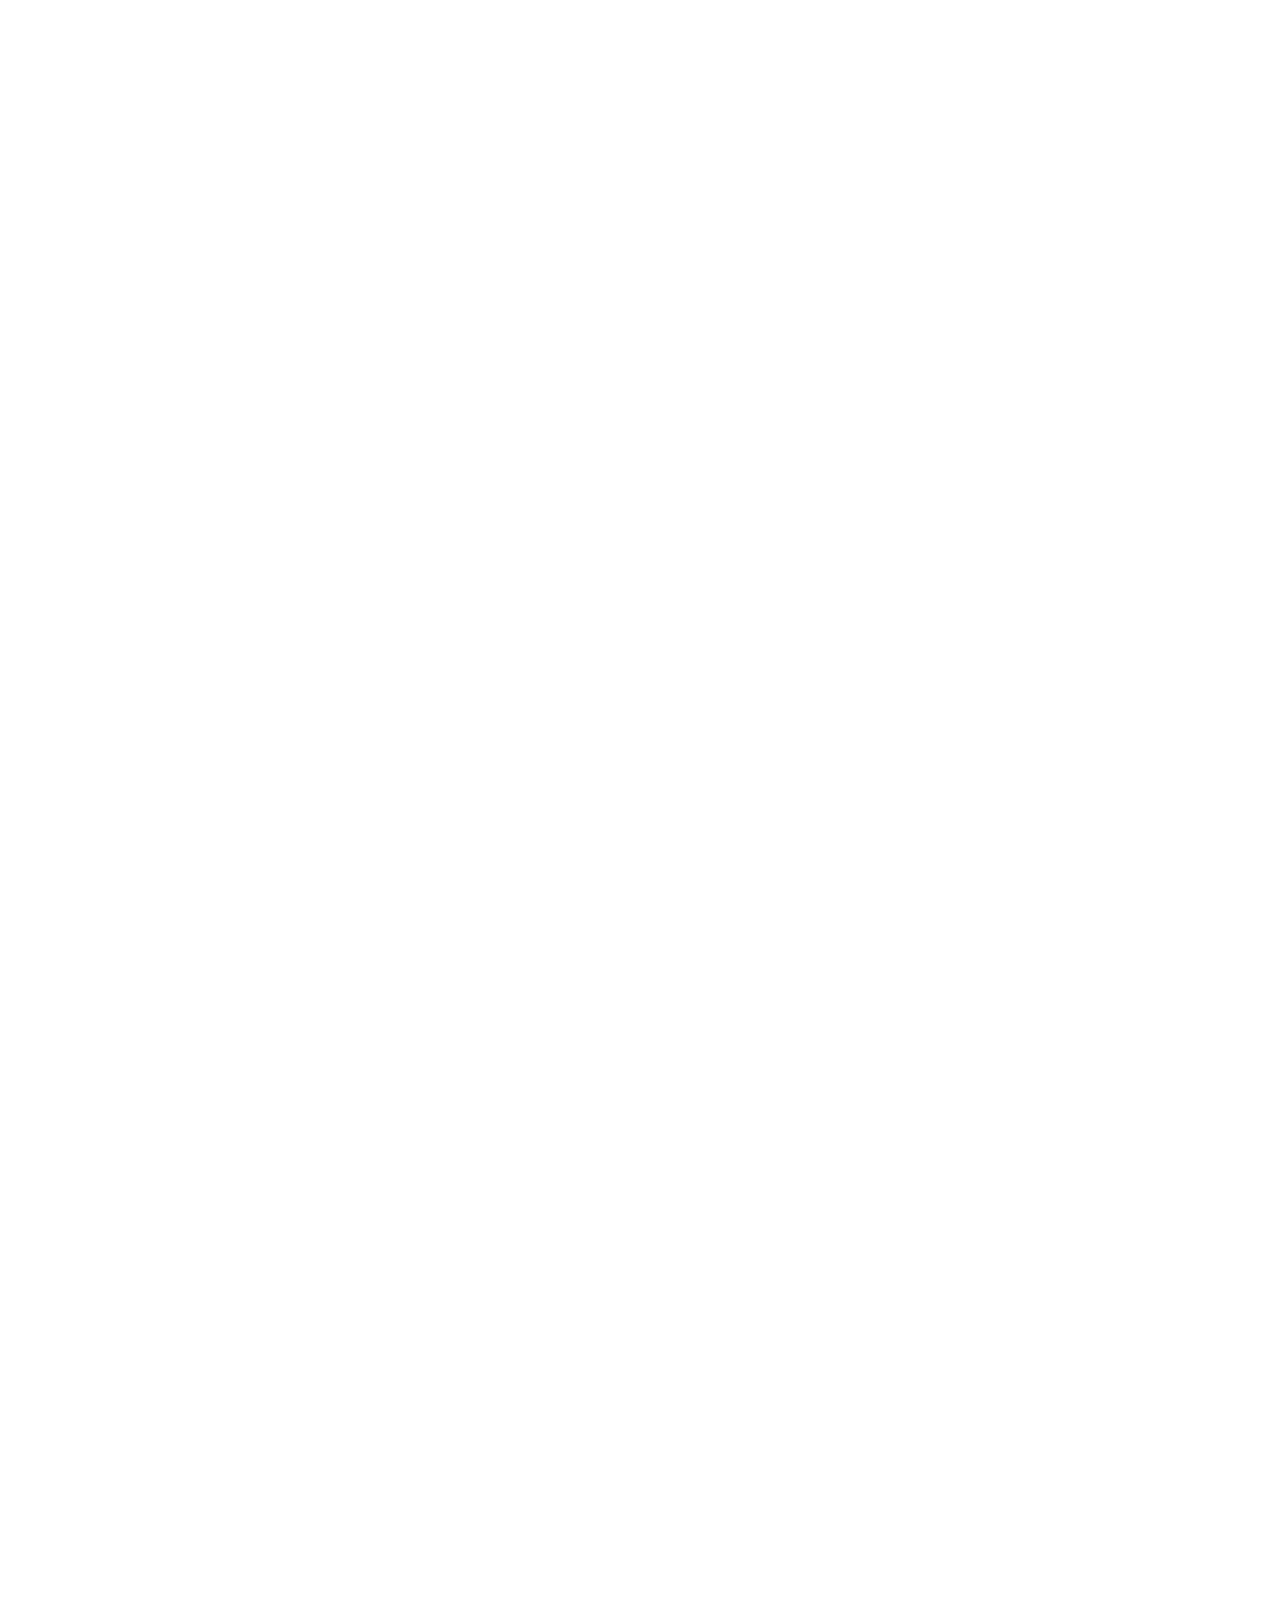
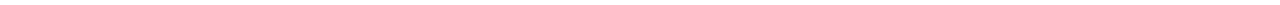
<file: createch2.0/home.html>
<!DOCTYPE html>
<html lang="en-US">

<head>
	<meta charset="UTF-8">
	<meta http-equiv="X-UA-Compatible" content="IE=edge" />
	<meta name="viewport" content="width=device-width, initial-scale=1">
	<title>.createch 2.0 | Official Website</title>
	<link rel = "icon" href="images/logo.png" sizes="16x16" type="image/png">

	<!-- CSS -->
	<link rel="stylesheet" href="css/bootstrap.min.css" />
	<link rel="stylesheet" href="css/font-awesome.min.css" />
	<link rel="stylesheet" href="css/normalize.css" />
	<link rel="stylesheet" href="css/style.css" />

	<!-- COLORS -->
	<link rel="stylesheet" href="css/green.css" title="green"> <!-- DEFAULT COLOR/ CURRENTLY USING -->
	<link rel="alternate stylesheet" href="css/blue.css" title="blue">
	<link rel="alternate stylesheet" href="css/orange.css" title="orange">
	<link rel="alternate stylesheet" href="css/purple.css" title="purple">
	<link rel="alternate stylesheet" href="css/slate.css" title="slate">
	<link rel="alternate stylesheet" href="css/yellow.css" title="yellow">
	<link rel="alternate stylesheet" href="css/red.css" title="red">
	<link rel="alternate stylesheet" href="css/blue-munsell.css" title="blue-munsell">

	<link rel="stylesheet" href="css/demo.css">

</head>

<body>

	<div id="st-preloader">
		<div id="pre-status">
			<div class="preload-placeholder"></div>
		</div>
	</div>

	<section id="home-page">
		<div class="container-fluid home-bg">
			<div class="row">
				<div class="col-md-12 text-center home-page">
					<div class="main-logo">
						<a href=""><img src="images/banner.jpg" alt="" /></a>
												<br><br>
						<h3 style="color: #aaa; font-style: italic;">Giving back to the Community!</h3>
					</div>
					<h1>Event starting in</h1>
					<div class="container">
						<!-- COUNTDOWN -->
						<div class="row">
							<div class="col-sm-12 tk-countdown">
								<div class="row">

								</div>
							</div>
						</div>
						<!-- /COUNTDOWN -->
					</div>
					<h2 class="msg">Stay tuned</h2>
					<h2 class="msg"><em>Event postponed to 5-7 May</em></h2>
					<br>
					<h3><a href="http://www.createchrisvk.in/Brochure%20for%20.createch%202.0-min.pdf" target = "_blank">Brochure</a></h3>
					<h3><a href = "https://createch.paperform.co/" target="_blank">Registration for Schools/Organizations</a></h3>
					<h3><a href="https://createchindividual.paperform.co/" target="_blank">Registration for Individual Students</a></h3>
					<h3><a href="https://discord.io/createch2server" target="_blank">Link to discord server</a></h3>
				
				</div>
			</div>
		</div>
	</section><!-- /#home-page -->

	<section id="service-page">
		<div class="container">
			<div class="row">
				<div class="col-md-12 text-center">
					<h1 class="service-title">Sessions</h1>
					<div class="service-aro-icon">
						<div class="service-aro-left"></div>
						<i class="fa fa-pencil"></i>
						<div class="service-aro-right"></div>
					</div>
					<h2>Day 1 Slot 1</h2>
					<p>9:30 am to 11:30 am</p>
				</div>
				<div class="col-md-4 col-sm-6 text-center service">
					<i class="fa fa-laptop"></i>
					<h3>Web Design</h3>
					<p>Learning to design web pages, with emphasis on aesthetics and looks of the page</p>
				</div>
				<div class="col-md-4 col-sm-6 text-center service">
					<i class="fa fa-music"></i>
					<h3>Sound Mixing</h3>
					<p>Understanding compositions and arrangement techniques with special emphasis on post production</p>
				</div>
				<div class="col-md-4 col-sm-6 text-center service">
					<i class="fa fa-picture-o"></i>
					<h3>Graphic Design</h3>
					<p>Learning to create 2D graphics for print and media, using page-layout techniques and typography</p>
				</div>
				
				<br>

			<div class="col-md-12 text-center">
				<h2>Day 1 Slot 2</h2>
				<p>12:00 pm to 2:00 pm</p>
			</div>
			<div class="col-md-3 col-sm-6 text-center service">
				<i class="fa fa-code"></i>
				<h3>Web Development</h3>
				<p>Developing Web Apps, focusing on functionality and logic</p>
			</div>
			<div class="col-md-3 col-sm-6 text-center service">
				<i class="fa fa-video-camera"></i>
				<h3>Video Editing</h3>
				<p>Learning to edit videos, and making additions to make a visual piece feel complete and professional</p>
			</div>
			<div class="col-md-3 col-sm-6 text-center service">
				<i class="fa fa-th"></i>
				<h3>3D Modelling</h3>
				<p>Learning to create 3D Models, colours and lighting, and basic animation</p>
			</div>
			<div class="col-md-3 col-sm-6 text-center service">
				<i class="fa fa-circle-o-notch"></i>
				<h3>Lego Robotics</h3>
				<p>Learning to operate lego ev3 mindstorms education software, making basic programs, and gaining hardware knowlege</p>
			</div>
			
			<br>

			<div class="col-md-12 text-center">
				<h2>Day 2 Slot 1</h2>
				<p>9:30 am to 11:30 am</p>
			</div>
			<div class="col-md-12 col-sm-6 text-center service">
				<i class="fa fa-terminal"></i>
				<h3>C++</h3>
				<p>Programming in C++ for absolute beginners</p>
			</div>
			
			<br>

			<div class="col-md-12 text-center">
				<h2>Day 2 Slot 2</h2>
				<p>12:00 pm to 2:00 pm</p>
			</div>
			<div class="col-md-12 col-sm-6 text-center service">
				<i class="fa fa-terminal"></i>
				<h3>Python</h3>
				<p>Programming in Python for absolute beginners</p>
			</div>
			</div><!-- /.row -->
		</div><!-- /.container -->
	</section><!-- /#service-page -->

	<section id="about-page">
		<div class="container">
			<div class="row">
				<div class="col-md-12 text-center">
					<h1 class="about-title">About Us</h1>
					<div class="service-aro-icon">
						<div class="service-aro-left"></div>
						<i class="fa fa-group"></i>
						<div class="service-aro-right"></div>
					</div>
					<h2>Session Heads</h2>
				</div>
				<div class="col-md-4 text-center member">
					<div class="member-img">
						<img src="images/Bhumik.jpg" alt="" />
						<div class="member-social">
							<a class="facebook-icon" href="https://www.instagram.com/bhumik_bhatia/"><i class="fa fa-instagram"></i></a>
							<a class="twitter-icon" href="mailto:bbhatia293@gmail.com"><i class="fa fa-envelope"></i></a>
							<!--<a class="linkedin-icon" href=""><i class="fa fa-phone"></i></a>-->
						</div>
					</div>
					<h3>Bhumik Bhatia</h3>
					<span>Web Design</span>
				</div>
				<div class="col-md-4 text-center member">
					<div class="member-img">
						<img src="images/hridiza.jpg" alt="" />
						<div class="member-social">
							<a class="facebook-icon" href="https://www.instagram.com/hridiza_roy/"><i class="fa fa-instagram"></i></a>
							<a class="twitter-icon" href="mailto:hridizaroy@gmail.com"><i class="fa fa-envelope"></i></a>
						</div>
					</div>
					<h3>Hridiza Roy</h3>
					<span>Web Development and C++</span>
				</div>
				<div class="col-md-4 text-center member">
					<div class="member-img">
						<img src="images/Saaransh.jpg" alt="" />
						<div class="member-social">
							<a class="facebook-icon" href="https://www.instagram.com/saaransh03/"><i class="fa fa-instagram"></i></a>
							<a class="twitter-icon" href="mailto:saaransh1234srivastav@hotmail.com"><i class="fa fa-envelope"></i></a>
						</div>
					</div>
					<h3>Saaransh Srivastav</h3>
					<span>Sound Mixing</span>
				</div>
				<div class="col-md-4 text-center member">
					<div class="member-img">
						<img src="images/Shayan Ahmad.jpg" alt="" />
						<div class="member-social">
							<a class="facebook-icon" href="https://www.instagram.com/shayan.ahmad15/"><i class="fa fa-instagram"></i></a>
							<a class="twitter-icon" href="mailto:shayan.ahmad15@gmail.com"><i class="fa fa-envelope"></i></a>
						</div>
					</div>
					<h3>Shayan Ahmad</h3>
					<span>Video Editing</span>
				</div>
				<div class="col-md-4 text-center member">
					<div class="member-img">
						<img src="images/Akhilesh.jpg" alt="" />
						<div class="member-social">
							<a class="facebook-icon" href="https://www.instagram.com/akhilesh.pachnanda/"><i class="fa fa-instagram"></i></a>
							<a class="twitter-icon" href="mailto:akhileshpachnanda@gmail.com"><i class="fa fa-envelope"></i></a>
						</div>
					</div>
					<h3>Akhilesh Pachnanda</h3>
					<span>Graphic Design</span>
				</div>
				<div class="col-md-4 text-center member">
					<div class="member-img">
						<img src="images/Ishaan.jpg" alt="" />
						<div class="member-social">
							<a class="facebook-icon" href="tel:+919717447119"><i class="fa fa-phone"></i></a>
							<a class="twitter-icon" href="mailto:minochaishaan2003@gmail.com"><i class="fa fa-envelope"></i></a>
						</div>
					</div>
					<h3>Ishaan Minocha</h3>
					<span>3D Modelling</span>
				</div>
				<div class="col-md-4 text-center member">
					<div class="member-img">
						<img src="images/Praneya.jpg" alt="" />
						<div class="member-social">
							<a class="facebook-icon" href="https://www.instagram.com/praneyaarora/"><i class="fa fa-instagram"></i></a>
							<a class="twitter-icon" href="mailto:arora.praneya@gmail.com"><i class="fa fa-envelope"></i></a>
						</div>
					</div>
					<h3>Praneya Arora</h3>
					<span>Lego Robotics</span>
				</div>
				<div class="col-md-4 text-center member">
					<div class="member-img">
						<img src="images/aryah.jpg" alt="" />
						<div class="member-social">
							<a class="facebook-icon" href="tel:+919810742503"><i class="fa fa-phone"></i></a>
							<a class="twitter-icon" href="mailto:aryaharjun25@gmail.com"><i class="fa fa-envelope"></i></a>
						</div>
					</div>
					<h3>Aryah Rao</h3>
					<span>Python</span>
				</div>
			</div><!-- /.row -->
		</div><!-- /.container -->
	</section><!-- /#about-page -->

	<section id="contact-page">
		<div class="container">
			<div class="row">
				<div class="col-md-12">
					<form id="main-contact-form" class="contact-form-area text-center" name="contact-form" method="post" >
						<h1 class="contact-title">Get in touch</h1>
						<div class="service-aro-icon">
							<div class="service-aro-left"></div>
							<i class="fa fa-envelope"></i>
							<div class="service-aro-right"></div>
						</div>

						<h2>Feel free to contact us!</h2>
						<p>Write to us at <a href = "mailto:createchrisvk@gmail.com">createchrisvk@gmail.com</a></p>
						<!--<div class="contact-form">
							<div class="row">
								<div class="col-sm-5 your-name col-sm-offset-1">
									<div class="form-group">
										<input type="text" name="name" required="required" class="form-control" placeholder="Enter your name...">
									</div>
								</div>
								<div class="col-sm-5 your-email">
									<div class="form-group">
										<input type="email" name="email" class="form-control" required="required" placeholder="Enter your email...">
									</div>
								</div>
								<div class="col-sm-10 your-message col-sm-offset-1">
									<div class="form-group">
										<textarea name="message" id="message" required="required" class="form-control" rows="10" placeholder="Enter your message..."></textarea>
									</div>
									<div class="form-group">
										<button type="submit" name="submit" class="btn btn-primary btn-lg submit-button">Submit</button>
									</div>
								</div>
							</div>
						</div>-->
					</form>
				</div>
			</div>
			<!--/.row-->
		</div><!-- /.container -->
	</section><!-- /#contact-page -->

	<footer class="footer">
		<div class="container">
			<div class="row">
				<div class="col-sm-12 text-center">
					<p>&copy; Copyright 2021 .createch</p>
				</div>
			</div>
		</div>
	</footer><!-- /.footer -->

	<!-- JS -->
	<script type="text/javascript" src="js/jquery.min.js"></script><!-- jQuery -->
	<script type="text/javascript" src="js/bootstrap.min.js"></script><!-- Bootstrap -->
	<script type="text/javascript" src="js/jquery.ajaxchimp.js"></script><!-- ajaxchimp -->
	<script type="text/javascript" src="js/scripts.js"></script><!-- Scripts -->
	<script>
		function countdown() {
			var date = new Date();
			var day = date.getDate();
			var hrs = date.getHours();
			var mins = date.getMinutes();
			var sec = date.getSeconds();

			const eventDate = 30 + 5;

			var dayLeft = eventDate - day - 1;
			var hrsLeft = 23 - hrs;
			var minsLeft = 59 - mins;
			var secLeft = 59 - sec;

			//When time up
			if (dayLeft < 0) {
				dayLeft = 0;
				hrsLeft = 0;
				minsLeft = 0;
				secLeft = 0;
				document.querySelector(".msg").innerText = "Live Now!";
			}

			var count = "<div class='days'><span>" + dayLeft + "</span><span>days</span></div>" + "<div class = 'hours'><span>" + hrsLeft + "</span><span>hours</span></div>" + "<div class = 'minutes'><span>" + minsLeft + "</span><span>mins</span></div>" + "<div class = 'seconds'><span>" + secLeft + "</span><span>seconds</span></div>";
			document.querySelector(".tk-countdown .row").innerHTML = count;
		}

		setInterval(countdown, 1000);
	</script>

</body>

</html>
</file>
<file: Site css.css>
* {
    margin: 0;
    padding: 0;
}

body {
    overflow: hidden !important;
    background-color: #222222;
}

/*Container*/
.container {
    width: 100%;
    height: 100%;
    position: absolute;
    top: 0;
    left: 0;
}

/*Background Image*/
.bgimg {
    position: absolute;
    top: 0;
    left: 0;
    width: 100%;
    height: auto;
}

/*Title + subhead*/
.outer {
    display: table;
    position: absolute;
    top: 0;
    left: 0;
    height: 100%;
    width: 100%;
}

.middle {
    display: table-cell;
    vertical-align: middle;
}

.main {
    margin-left: auto;
    margin-right: auto;
    width: auto;
    text-align: center;
}

.title_text {
    display: flex;
    justify-content: center;
}

.sub_text {
    display: inline-block;
    align-self: flex-end;
}

.logo {
    width: 12%;
    height: 100%;
    margin-right: 0.3%;
    margin-top: 0.6%;
}

.title {
    font-family: monospace, 'Times New Roman', Times, serif;
    font-size: 80;
    text-shadow: 2px 2px 10px #131111;
    color: #000;
    margin: auto 0;
}

.sub {
    color: rgb(218, 237, 253);
    font-size: 35;
    text-shadow: 0 0 10px #fff, 0 0 20px #fff, 0 0 30px #3200e6, 0 0 40px #2a00e6, 0 0 50px #0004e6, 0 0 60px #2300e6, 0 0 70px #3d00e6;
}

.sub2 {
    color: rgb(218, 237, 253);
    font-size: 20;
    text-shadow: 0 0 10px #fff, 0 0 20px #fff, 0 0 30px #3200e6, 0 0 40px #2a00e6, 0 0 50px #0004e6, 0 0 60px #2300e6, 0 0 70px #3d00e6;
}

/*Options*/

.opt {
    position: absolute;
    z-index: 10;
}

.opt p a {
    font-family: 'Comic Sans MS', 'Lato', 'Times New Roman';
    font-style: oblique;
    font-size: 2em; /*Working fine up to 1300px width*/
    color: transparent;
    -webkit-text-stroke: 1px rgb(255, 255, 255);;
    cursor: pointer;
    position: absolute;
    z-index: 10 !important;
    text-shadow: 0 0 10px #fff, 0 0 20px #fff, 0 0 30px #3200e6, 0 0 40px #2a00e6, 0 0 50px #0004e6, 0 0 60px #2300e6, 0 0 70px #3d00e6;
}

.opt p:hover {
    animation: shake 1s infinite;
}

/*Subevents*/
.subevents {
    position: absolute;
    display: none;
    z-index: 10;
    width: 0;
}

.subevents ul {
    list-style: none;
    position: relative;
    bottom: 12em;
    right: 15em;
    width: 450px;
    font-size: 18px;
    color: rgb(178, 252, 248);
    text-shadow: 0 0 10px #fff, 0 0 20px #fff, 0 0 30px #3200e6, 0 0 40px #2a00e6, 0 0 50px #0004e6, 0 0 60px #2300e6, 0 0 70px #3d00e6;
}

.subevents ul li {
    margin-bottom: 10px;
    padding-left: 28px;
    cursor: pointer;
    width: 300px;
}

.subevents ul li a:hover {
    color: rgb(4, 0, 255);
}

/*Glows*/

#glow1 {
    position: absolute;
    left: 29.6%;
    width: 14%;
    top: 75.5%;
    height: 7.2%;
    clip-path: inset(0% 0% 0% 100%);
}

#glow3 {
    position: absolute;
    left: 0;
    width: 21.5%;
    top:44%;
    height: 6.7%;
    clip-path: inset(0% 0% 0% 100%);
}

#glow4 {
    position: absolute;
    left: 0;
    width: 8.5%;
    top: 66.5%;
    height: 6.7%;
    clip-path: inset(0% 0% 0% 100%);
}

#glow5 {
    position: absolute;
    top: -0.8%;
    left: 47.5%;
    height: 24.3%;
    width: 4.5%;
    clip-path: inset(100% 0% 0% 0%);
}

#glow6 {
    position: absolute;
    left: 78%;
    width: 23%;
    top: 49.7%;
    height: 8%;
    clip-path: inset(0% 100% 0% 0%);
}

#glow8 {
    position: absolute;
    top: 65.5%;
    left: 91.4%;
    width: 8.5%;
    height: 8%;
    clip-path: inset(0% 100% 0% 0%);
}

.glow {
    position: absolute;
}

a:link, a:visited{
    text-decoration: none;
    text-emphasis: none;
    color: #fff;
}

/*Media Queries*/

@media screen and (min-width: 1320px) {
    .opt p a {
        font-size: 2.5em;
    }
}

@media screen and (max-width: 480px){
    .opt p a {
        font-size: 1.5em;
    }
    .title {
        font-size: 65;
    }
}

@media screen and (max-width: 320px){
    .opt p a {
        font-size: 1.3em;
    }
    .title {
        font-size: 45;
    }
    .sub {
        font-size: 25;
    }
    .sub2 {
        font-size: 15;
    }
}

/*Animations*/

@keyframes button {
    0% {
        box-shadow: 0px 0px 10px 2px #004227;
    }
    100% {
        box-shadow: none;
    }
}

@keyframes glow1 {
    0% {
        clip: rect(23em, 20em, 28em, 20em);
    }
    100% {
        clip: rect(23em, 20em, 28em, 10em);
    }
}

@keyframes glow1off {
    0% {
        clip: rect(23em, 20em, 28em, 10em);
    }
    100% {
        clip: rect(23em, 20em, 28em, 20em);
    }
}

@keyframes glow3 {
        0% {
        clip: rect(0px,173px,200px, 180px);
    }
    100% {
        clip: rect(0px,173px,200px,0px);
    }
}

@keyframes glow3off {
    0% {
        clip: rect(0px,173px,200px,0px);
    }
    100% {
        clip: rect(0px,173px,200px, 180px);
    }
}

@keyframes glow4 {
        0% {
        clip: rect(0px,70px,200px,70px);
    }
    100% {
        clip: rect(0px,70px,200px,0px);
    }
}

@keyframes glow4off {
    0% {
        clip: rect(0px,70px,200px,0px);
    }
    100% {
        clip: rect(0px,70px,200px,70px);
    }
}

@keyframes bottomToTop {
    0% {
        clip-path: inset(100% 0% 0% 0%);
    }
    100% {
        clip-path: inset(0% 0% 0% 0%);
    }
}

@keyframes bottomToTopClose {
    0% {
        clip-path: inset(0% 0% 0% 0%);
    }
    100% {
        clip-path: inset(100% 0% 0% 0%);
    }
}

@keyframes leftToRight {
    0% {
        clip-path: inset(0% 100% 0% 0%);
    }
    100% {
        clip-path: inset(0% 0% 0% 0%);
    }
}

@keyframes leftToRightClose {
    0% {
        clip-path: inset(0% 0% 0% 0%);
    }
    100% {
        clip-path: inset(0% 100% 0% 0%);
    }
}

@keyframes rightToLeft {
    0% {
        clip-path: inset(0% 0% 0% 100%);
    }
    100% {
        clip-path: inset(0% 0% 0% 0%);
    }
}

@keyframes rightToLeftClose {
    0% {
        clip-path: inset(0% 0% 0% 0%);
    }
    100% {
        clip-path: inset(0% 0% 0% 100%);
    }
}

@keyframes glow8 {
        0% {
        clip: rect(0px,122px,200px,122px);
    }
    100% {
        clip: rect(0px,300px,200px,122px);
    }
}

@keyframes glow8off {
    0% {
        clip: rect(0px,300px,200px,122px);
    }
    100% {
        clip: rect(0px,122px,200px,122px);
    }
}

@keyframes subevents {
    0% {
        transform: scale(0);
    }
    100% {
        transform: scale(1);
    }
}

@keyframes subeventsoff {
    0% {
        transform: scale(1);
    }
    100% {
        transform: scale(0);
    }
}

@keyframes shake {
  0% { transform: translate(1px, 1px) rotate(0deg); }
  10% { transform: translate(-1px, -2px) rotate(-1deg); }
  20% { transform: translate(-3px, 0px) rotate(1deg); }
  30% { transform: translate(3px, 2px) rotate(0deg); }
  40% { transform: translate(1px, -1px) rotate(1deg); }
  50% { transform: translate(-1px, 2px) rotate(-1deg); }
  60% { transform: translate(-3px, 1px) rotate(0deg); }
  70% { transform: translate(3px, 1px) rotate(-1deg); }
  80% { transform: translate(-1px, -1px) rotate(1deg); }
  90% { transform: translate(1px, 2px) rotate(0deg); }
  100% { transform: translate(1px, -2px) rotate(-1deg); }
}
</file>
<file: createch2.0/css/style.css>
/*
	Technology by TEMPLATE STOCK
	templatestock.co @templatestock
	Released for free under the Creative Commons Attribution 3.0 license (templated.co/license)
*/


/*
====================================
------------------------------------
	1. General
	2. Home
	3. Social Icons
	4. Service
	5. About
	6. Contact
	7. Footer
-------------------------------------
=====================================
*/

/* === General === */
	@import url(http://fonts.googleapis.com/css?family=PT+Sans|Lato:700,900);

	body {
		font-family: 'pt sans', sans-serif;
		position: relative;
		font-weight:400;
		background: #fff;
		color:#43484E
	}

	html, body {
		width: 100%;
		height: 100%;
		margin: 0px;
		padding: 0px;
		overflow-x: hidden;
	}

	a:hover {
		outline: none;
		text-decoration:none;
	}

	a:focus {
		outline:none;
		outline-offset: 0;
	}

	textarea:focus, input:focus{
		outline:none;
		outline-offset: 0;
	}

	a {
		-webkit-transition: 300ms;
		-moz-transition: 300ms;
		-o-transition: 300ms;
		transition: 300ms;
	}

	h1, h2, h3, h4, h5, h6 {
		font-family: 'lato', sans-serif;
		font-weight: 700;
		text-rendering: optimizelegibility;
	}

	.btn-primary:focus,
	.btn-primary:active{
		outline: none;
	}

	#st-preloader {
		background: #FFF;
		bottom: 0;
		left: 0;
		position: fixed;
		right: 0;
		top: 0;
		z-index: 9999;
	}

	#pre-status,
	.preload-placeholder {
		background-image: url(../images/preloader.gif);
		background-position: center;
		background-repeat: no-repeat;
		height: 50px;
		left: 50%;
		margin: -25px 0 0 -25px;
		position: absolute;
		top: 50%;
		width: 50px;
	}

	.preload-placeholder {
		background: none;
		left: 0;
		margin: 0;
		text-align: center;
		top: 65%;
	}

/* === Home === */
	#home-page{
		background-image: url(../images/slider.jpg);
		position: relative;
		background-position: 50% 0;
		background-repeat: no-repeat;
		background-size: cover;
	}

	.home-bg{
		background: rgba(0, 0, 0, 0.7);
		padding-top: 100px;
		padding-bottom: 100px;
	}

	.main-logo {
		margin-bottom: 50px;
	}

	.main-logo img {
		width: 20%;
	}

	@media screen and (max-width: 600px) {
		.main-logo img {
			width: 90%;
		}
	}

	@media screen and (max-width: 900px) {
		.main-logo img {
			width: 70%;
		}
	}

	@media screen and (max-width: 1200px) {
		.main-logo img {
			width: 40%;
		}
	}

	.home-page h1{
		text-transform: uppercase;
		font-size: 30px;
		font-weight: 900;
		letter-spacing: 0.03em;
	}

	.home-page h2{
		font-size: 40px;
		color: #ffffff;
		font-weight: 900;
		text-transform: uppercase;
		letter-spacing: 0.03em;
	}

	.home-page p{
		font-size: 14px;
		color: #fefefe;
		margin-bottom: 20px;
	}

	.tk-countdown {
		color: #fff;
		margin-top: 35px;
		text-align: center;
		margin-bottom: 65px;
	}

	.tk-countdown > * {
		text-align: center;
	}

	.tk-countdown div.days{
		border: 2px solid;
		border-radius: 0px;
		width: 120px;
		height: 120px;
		padding-top: 15px;
		margin: 15px;
	}

	.tk-countdown div.hours{
		border: 2px solid;
		border-radius: 0px;
		width: 120px;
		height: 120px;
		padding-top: 15px;
		margin: 15px;
	}

	.tk-countdown div.minutes{
		border: 2px solid;
		border-radius: 0px;
		width: 120px;
		height: 120px;
		padding-top: 15px;
		margin: 15px;
	}

	.tk-countdown div.seconds{
		border: 2px solid;
		border-radius: 0px;
		width: 120px;
		height: 120px;
		padding-top: 15px;
		margin: 15px;
	}

	.tk-countdown div {
		display: inline-block;
	}

	.tk-countdown div span {
		display: block; 
	}

	.tk-countdown div span:first-child {
		height: 64px;
		font-family: 'pt sans', sans-serif;
		font-weight: 300;
		font-size: 60px;
		line-height: 64px;
		color: #f7f7f7;
	}

	.tk-countdown div span:last-child {
		height: 20px;
		font-family: 'pt sans', sans-serif;
		font-weight: 300;
		font-size: 18px;
		line-height: 20px;
	}

	.subscribe-area .form-control{
		background: transparent;
		border: 1px solid;
		width: 270px;
		border-radius: 0px;
		color: #808b8d;
		margin-right: -4px;
		display: inline-block;
		line-height: 18px;
		font-size: 14px;
		height: 40px;
	}

	.submit-bt{
		color: #fff;
		border: 1px solid;
		font-size: 19px;
		padding: 6px 20px 8px 20px;
		border-radius: 0px;
		line-height: 25px;
		height: 40px;
		margin-top: -3px;
	}

	.btn-primary:hover, .btn-primary:focus, .btn-primary:active, .btn-primary.active, .open>.dropdown-toggle.btn-primary {
		color: #fff;
	}

	.st-subscribe-message{
		color: #fff;
		font-weight: 400;
		margin-top: 8px;
	}

	.st-subscribe-message .fa-warning{
		color: #FA1818;
	}

	.st-subscribe-message .fa-check{
		color: #00C227;
	}


/* === Social Icons === */
	.social-shear{
		margin-top: 20px;
	}

	.social-shear a i{
		border: 1px solid;
		font-size: 20px;
		width: 35px;
		height: 35px;
		line-height: 35px;
		border-radius: 0px;
		margin: 4px;
		-webkit-transition: all 0.5s ease;
		-moz-transition: all 0.5s ease;
		-o-transition: all 0.5s ease;
		transition: all 0.5s ease;
	}

	.social-shear a:hover i{
		color: #ffffff;
	}


/* === Service === */
	#service-page{
		background-color: #ffffff;
		padding: 100px 0px;
	}

	#service-page .service-title{
		color: #000000;
		font-size: 30px;
		text-transform: uppercase;
		padding-bottom: 18px;
	}

	.service-aro-icon {
		width: 380px;
		margin: 0 auto;
	}

	.service-aro-left {
		width: 150px;
		height: 1px;
		float: left;
		margin-top: 16px;
	}

	.service-aro-right {
		width: 150px;
		height: 1px;
		float: right;
		margin-top: 16px;
	}

	.service-aro-icon i {
		font-size: 16px;
		border: 1px solid;
		width: 33px;
		height: 33px;
		line-height: 32px;
		border-radius: 0px;
	}

	#service-page h2{
		color: #808b8d;
		font-size: 24px;
		text-transform: uppercase;
		margin-top: 30px;
		margin-bottom: 20px;
	}

	#service-page p{
		color: #808b8d;
		font-size: 14px;
		margin-bottom: 40px;
	}

	.service{
		margin-top: 10px;
	}

	.service i{
		background: transparent;
		border: 2px solid ;
		font-size: 30px;
		padding: 18px;
		border-radius: 0px;
		width: 72px;
		height: 70px;
		-webkit-transition: all 0.5s ease;
		-moz-transition: all 0.5s ease;
		-o-transition: all 0.5s ease;
		transition: all 0.5s ease;
	}

	.service:hover i{
		color: #ffffff;
	}

	.service h3{
		color: #000000;
		font-size: 18px;
		text-transform: uppercase;
	}

	.service p{
		color: #808b8d;
		font-size: 14px;
	}


/* === About === */
	#about-page{
		background-color: #1b1b1b;
		padding: 100px 0px;
	}

	#about-page .about-title{
		color: #f4f4f4;
		font-size: 30px;
		text-transform: uppercase;
		padding-bottom: 18px;
	}

	#about-page h2{
		color: #808b8d;
		font-size: 24px;
		text-transform: uppercase;
		margin-top: 30px;
		margin-bottom: 20px;
	}

	#about-page p{
		color: #808b8d;
		font-size: 14px;
		margin-bottom: 40px;
	}

	.member{
		margin-top: 25px;
	}

	.member .member-img{
		position: relative;
		width: 300px;
		margin: auto;
	}

	.member .member-img:before{
		-webkit-transition: all 0.3s ease;
		-moz-transition: all 0.3s ease;
		-o-transition: all 0.3s ease;
		transition: all 0.3s ease;
		z-index: 200;
		content: "";
		width: 100%;
		height: 100%;
		background-color: #000;
		position: absolute;
		top: 0;
		opacity: 0;
		border-radius: 0px;
	}

	.member .member-img:hover:before{
		opacity: 0.6;
	}

	.member .member-img img{
		border-width: 3px;
		border-style: solid;
		border-radius: 0px;
		width: 100%;
		height: auto;
	}

	.member-social{
		position: absolute;
		width: 303px;
		height: 303px;
		top: 0;
		left: 0;
	}

	.member-social .facebook-icon i{
		color: #ffffff;
		font-size: 20px;
		width: 35px;
		height: 35px;
		line-height: 35px;
		border-radius: 0px;
		margin: 1px;
		position: absolute;
		top: -0px;
		left: 114px;
		z-index: -999;
		-webkit-transition: all 0.3s ease;
		-moz-transition: all 0.3s ease;
		-o-transition: all 0.3s ease;
		transition: all 0.3s ease;
	}

	.member .member-img:hover .facebook-icon i{
		top: 114px;
		z-index: 300;
	}

	.member-social .twitter-icon i{
		color: #ffffff;
		font-size: 20px;
		width: 35px;
		height: 35px;
		line-height: 35px;
		border-radius: 0px;
		margin: 1px;
		position: absolute;
		top: 114px;
		right: -0px;
		z-index: -999;
		-webkit-transition: all 0.3s ease;
		-moz-transition: all 0.3s ease;
		-o-transition: all 0.3s ease;
		transition: all 0.3s ease;
	}

	.member .member-img:hover .twitter-icon i{
		right: 114px;
		z-index: 300;
	}

	.member-social .linkedin-icon i{
		color: #ffffff;
		font-size: 20px;
		width: 35px;
		height: 35px;
		line-height: 35px;
		border-radius: 0px;
		margin: 1px;
		position: absolute;
		bottom: 114px;
		left: -0px;
		z-index: -999;
		-webkit-transition: all 0.3s ease;
		-moz-transition: all 0.3s ease;
		-o-transition: all 0.3s ease;
		transition: all 0.3s ease;
	}

	.member .member-img:hover .linkedin-icon i{
		left: 114px;
		z-index: 300;
	}

	.member-social .google-plus-icon i{
		color: #ffffff;
		font-size: 20px;
		width: 35px;
		height: 35px;
		line-height: 35px;
		border-radius: 0px;
		margin: 1px;
		position: absolute;
		bottom: -0px;
		right: 114px;
		z-index: -999;
		-webkit-transition: all 0.3s ease;
		-moz-transition: all 0.3s ease;
		-o-transition: all 0.3s ease;
		transition: all 0.3s ease;
	}

	.member .member-img:hover .google-plus-icon i{
		bottom: 114px;
		z-index: 300;
	}

	.member h3{
		color: #f7f7f7;
		font-size: 24px;
		text-transform: uppercase;
		font-weight: bold;
	}

	.member span{
		font-size: 18px;
	}



/* === Contact === */
	#contact-page{
		background-color: #ffffff;
		padding: 100px 0px;
	}

	.contact-form-area h1.contact-title{
		color: #000000;
		font-size: 30px;
		text-transform: uppercase;
		padding-bottom: 18px;
	}

	.contact-form-area h2{
		color: #808b8d;
		font-size: 24px;
		text-transform: uppercase;
		margin-top: 30px;
		margin-bottom: 20px;
		letter-spacing: 0.03em;
	}

	.contact-form-area p{
		color: #808b8d;
		font-size: 14px;
		margin-bottom: 40px;
	}

	.contact-form .form-control{
		border-radius: 0px;
		background-color: transparent;
		margin-top: 28px;
	}

	.contact-form textarea{
		resize: none;
	}

	.contact-form .submit-button{
		border-radius: 0px;
		padding: 8px 30px;
		font-size: 20px;
		font-weight: 400;
		margin-top: 28px;
		text-transform: uppercase;
	}


/* === Footer === */
	.footer {
		padding-top: 40px;
		padding-bottom: 40px;
		color: rgba(255, 255, 255, 0.4);
		background-color: #262626;
	}




/* === Responsive === */

/* Small devices (mobiles, 320px and up) */
@media (min-width: 320px) and (max-width: 479px){
	.subscribe-area .form-control {
		padding: 18px 12px 20px 14px;
		width: 270px;
		border-radius: 0px 0px 0px 0px;
		margin-right: 0px;
	}
	.submit-bt {
		padding: 7px 20px 8px;
		border-radius: 0px 0px 0px 0px;
		width: 270px;
		margin-top: 0px;
		margin-left: 3px;
		
	}
	.member .member-img {
		width: 270px;
	}
	.member-social {
		width: 270px;
		height: 270px;
	}
	.member .member-img:hover .facebook-icon i {
		top: 98px;
	}
	.member-social .facebook-icon i {
		left: 98px;
	}
	.member .member-img:hover .twitter-icon i {
		right: 98px;
	}
	.member-social .twitter-icon i {
		top: 98px;
	}
	.member .member-img:hover .linkedin-icon i {
		left: 98px;
	}
	.member-social .linkedin-icon i {
		bottom: 98px;
	}
	.member .member-img:hover .google-plus-icon i {
		bottom: 98px;
	}
	.member-social .google-plus-icon i {
		right: 98px;
	}
	
}
</file>
<file: createch2.0/css/green.css>
/* --------------------------------------
=========================================
COLOR : GREEN 

MAIN COLOR CODE: #00ab66

DEEP COLOR CODE: #028852
=========================================
----------------------------------------- */

a,
.home-page h1,
.tk-countdown div span:last-child,
.social-shear a i,
.service-aro-icon,
.service i,
.member span{
	color: #00ab66;
}

.tk-countdown div.days,
.tk-countdown div.hours,
.tk-countdown div.minutes,
.tk-countdown div.seconds,
.subscribe-area .form-control,
.submit-bt,
.social-shear a i,
.service i,
.member .member-img img,
.contact-form .submit-button,
.contact-form .form-control{
	border-color: #00ab66;
}

.submit-bt,
.social-shear a:hover i,
.service-aro-left,
.service-aro-right,
.service:hover i,
.member-social .facebook-icon i,
.member-social .twitter-icon i,
.member-social .linkedin-icon i,
.member-social .google-plus-icon i,
.contact-form .submit-button{
	background: #00ab66;
}

a:hover{
	color: #028852;
}

.contact-form .submit-button:hover,
.submit-bt:hover,
.btn-primary:hover, .btn-primary:focus, .btn-primary:active, .btn-primary.active, .open>.dropdown-toggle.btn-primary{
	border-color: #028852;
}

.member-social .facebook-icon i:hover,
.member-social .twitter-icon i:hover,
.member-social .linkedin-icon i:hover,
.member-social .google-plus-icon i:hover,
.contact-form .submit-button:hover,
.submit-bt:hover,
.btn-primary:hover, .btn-primary:focus, .btn-primary:active, .btn-primary.active, .open>.dropdown-toggle.btn-primary{
	background: #028852;
}
</file>
<file: createch2.0/css/blue.css>
/* --------------------------------------
=========================================
COLOR : BLUE 

MAIN COLOR CODE: #00b9f7

DEEP COLOR CODE: #1FA3FF
=========================================
----------------------------------------- */

a,
.home-page h1,
.tk-countdown div span:last-child,
.social-shear a i,
.service-aro-icon,
.service i,
.member span{
	color: #00b9f7;
}

.tk-countdown div.days,
.tk-countdown div.hours,
.tk-countdown div.minutes,
.tk-countdown div.seconds,
.subscribe-area .form-control,
.submit-bt,
.social-shear a i,
.service i,
.member .member-img img,
.contact-form .submit-button,
.contact-form .form-control{
	border-color: #00b9f7;
}

.submit-bt,
.social-shear a:hover i,
.service-aro-left,
.service-aro-right,
.service:hover i,
.member-social .facebook-icon i,
.member-social .twitter-icon i,
.member-social .linkedin-icon i,
.member-social .google-plus-icon i,
.contact-form .submit-button{
	background: #00b9f7;
}

a:hover{
	color: #1FA3FF;
}

.contact-form .submit-button:hover,
.submit-bt:hover,
.btn-primary:hover, .btn-primary:focus, .btn-primary:active, .btn-primary.active, .open>.dropdown-toggle.btn-primary{
	border-color: #1FA3FF;
}

.member-social .facebook-icon i:hover,
.member-social .twitter-icon i:hover,
.member-social .linkedin-icon i:hover,
.member-social .google-plus-icon i:hover,
.contact-form .submit-button:hover,
.submit-bt:hover,
.btn-primary:hover, .btn-primary:focus, .btn-primary:active, .btn-primary.active, .open>.dropdown-toggle.btn-primary{
	background: #1FA3FF;
}
</file>
<file: createch2.0/css/orange.css>
/* --------------------------------------
=========================================
COLOR : ORANGE 

MAIN COLOR CODE: #ea8825

DEEP COLOR CODE: #CD7113
=========================================
----------------------------------------- */

a,
.home-page h1,
.tk-countdown div span:last-child,
.social-shear a i,
.service-aro-icon,
.service i,
.member span{
	color: #ea8825;
}

.tk-countdown div.days,
.tk-countdown div.hours,
.tk-countdown div.minutes,
.tk-countdown div.seconds,
.subscribe-area .form-control,
.submit-bt,
.social-shear a i,
.service i,
.member .member-img img,
.contact-form .submit-button,
.contact-form .form-control{
	border-color: #ea8825;
}

.submit-bt,
.social-shear a:hover i,
.service-aro-left,
.service-aro-right,
.service:hover i,
.member-social .facebook-icon i,
.member-social .twitter-icon i,
.member-social .linkedin-icon i,
.member-social .google-plus-icon i,
.contact-form .submit-button{
	background: #ea8825;
}

a:hover{
	color: #CD7113;
}

.contact-form .submit-button:hover,
.submit-bt:hover,
.btn-primary:hover, .btn-primary:focus, .btn-primary:active, .btn-primary.active, .open>.dropdown-toggle.btn-primary{
	border-color: #CD7113;
}

.member-social .facebook-icon i:hover,
.member-social .twitter-icon i:hover,
.member-social .linkedin-icon i:hover,
.member-social .google-plus-icon i:hover,
.contact-form .submit-button:hover,
.submit-bt:hover,
.btn-primary:hover, .btn-primary:focus, .btn-primary:active, .btn-primary.active, .open>.dropdown-toggle.btn-primary{
	background: #CD7113;
}
</file>
<file: createch2.0/css/purple.css>
/* --------------------------------------
=========================================
COLOR : PURPLE 

MAIN COLOR CODE: #8600c8

DEEP COLOR CODE: #7101A8
=========================================
----------------------------------------- */

a,
.home-page h1,
.tk-countdown div span:last-child,
.social-shear a i,
.service-aro-icon,
.service i,
.member span{
	color: #8600c8;
}

.tk-countdown div.days,
.tk-countdown div.hours,
.tk-countdown div.minutes,
.tk-countdown div.seconds,
.subscribe-area .form-control,
.submit-bt,
.social-shear a i,
.service i,
.member .member-img img,
.contact-form .submit-button,
.contact-form .form-control{
	border-color: #8600c8;
}

.submit-bt,
.social-shear a:hover i,
.service-aro-left,
.service-aro-right,
.service:hover i,
.member-social .facebook-icon i,
.member-social .twitter-icon i,
.member-social .linkedin-icon i,
.member-social .google-plus-icon i,
.contact-form .submit-button{
	background: #8600c8;
}

a:hover{
	color: #7101A8;
}

.contact-form .submit-button:hover,
.submit-bt:hover,
.btn-primary:hover, .btn-primary:focus, .btn-primary:active, .btn-primary.active, .open>.dropdown-toggle.btn-primary{
	border-color: #7101A8;
}

.member-social .facebook-icon i:hover,
.member-social .twitter-icon i:hover,
.member-social .linkedin-icon i:hover,
.member-social .google-plus-icon i:hover,
.contact-form .submit-button:hover,
.submit-bt:hover,
.btn-primary:hover, .btn-primary:focus, .btn-primary:active, .btn-primary.active, .open>.dropdown-toggle.btn-primary{
	background: #7101A8;
}
</file>
<file: createch2.0/css/slate.css>
/* --------------------------------------
=========================================
COLOR : SLATE 

MAIN COLOR CODE: #6b798f

DEEP COLOR CODE: #5B677B
=========================================
----------------------------------------- */

a,
.home-page h1,
.tk-countdown div span:last-child,
.social-shear a i,
.service-aro-icon,
.service i,
.member span{
	color: #6b798f;
}

.tk-countdown div.days,
.tk-countdown div.hours,
.tk-countdown div.minutes,
.tk-countdown div.seconds,
.subscribe-area .form-control,
.submit-bt,
.social-shear a i,
.service i,
.member .member-img img,
.contact-form .submit-button,
.contact-form .form-control{
	border-color: #6b798f;
}

.submit-bt,
.social-shear a:hover i,
.service-aro-left,
.service-aro-right,
.service:hover i,
.member-social .facebook-icon i,
.member-social .twitter-icon i,
.member-social .linkedin-icon i,
.member-social .google-plus-icon i,
.contact-form .submit-button{
	background: #6b798f;
}

a:hover{
	color: #5B677B;
}

.contact-form .submit-button:hover,
.submit-bt:hover,
.btn-primary:hover, .btn-primary:focus, .btn-primary:active, .btn-primary.active, .open>.dropdown-toggle.btn-primary{
	border-color: #5B677B;
}

.member-social .facebook-icon i:hover,
.member-social .twitter-icon i:hover,
.member-social .linkedin-icon i:hover,
.member-social .google-plus-icon i:hover,
.contact-form .submit-button:hover,
.submit-bt:hover,
.btn-primary:hover, .btn-primary:focus, .btn-primary:active, .btn-primary.active, .open>.dropdown-toggle.btn-primary{
	background: #5B677B;
}
</file>
<file: createch2.0/css/yellow.css>
/* --------------------------------------
=========================================
COLOR : YELLOW 

MAIN COLOR CODE: #e5c41a

DEEP COLOR CODE: #CAAB0E
=========================================
----------------------------------------- */

a,
.home-page h1,
.tk-countdown div span:last-child,
.social-shear a i,
.service-aro-icon,
.service i,
.member span{
	color: #e5c41a;
}

.tk-countdown div.days,
.tk-countdown div.hours,
.tk-countdown div.minutes,
.tk-countdown div.seconds,
.subscribe-area .form-control,
.submit-bt,
.social-shear a i,
.service i,
.member .member-img img,
.contact-form .submit-button,
.contact-form .form-control{
	border-color: #e5c41a;
}

.submit-bt,
.social-shear a:hover i,
.service-aro-left,
.service-aro-right,
.service:hover i,
.member-social .facebook-icon i,
.member-social .twitter-icon i,
.member-social .linkedin-icon i,
.member-social .google-plus-icon i,
.contact-form .submit-button{
	background: #e5c41a;
}

a:hover{
	color: #CAAB0E;
}

.contact-form .submit-button:hover,
.submit-bt:hover,
.btn-primary:hover, .btn-primary:focus, .btn-primary:active, .btn-primary.active, .open>.dropdown-toggle.btn-primary{
	border-color: #CAAB0E;
}

.member-social .facebook-icon i:hover,
.member-social .twitter-icon i:hover,
.member-social .linkedin-icon i:hover,
.member-social .google-plus-icon i:hover,
.contact-form .submit-button:hover,
.submit-bt:hover,
.btn-primary:hover, .btn-primary:focus, .btn-primary:active, .btn-primary.active, .open>.dropdown-toggle.btn-primary{
	background: #CAAB0E;
}
</file>
<file: createch2.0/css/red.css>
/* --------------------------------------
=========================================
COLOR : RAD 

MAIN COLOR CODE: #f25454

DEEP COLOR CODE: #D32929
=========================================
----------------------------------------- */

a,
.home-page h1,
.tk-countdown div span:last-child,
.social-shear a i,
.service-aro-icon,
.service i,
.member span{
	color: #f25454;
}

.tk-countdown div.days,
.tk-countdown div.hours,
.tk-countdown div.minutes,
.tk-countdown div.seconds,
.subscribe-area .form-control,
.submit-bt,
.social-shear a i,
.service i,
.member .member-img img,
.contact-form .submit-button,
.contact-form .form-control{
	border-color: #f25454;
}

.submit-bt,
.social-shear a:hover i,
.service-aro-left,
.service-aro-right,
.service:hover i,
.member-social .facebook-icon i,
.member-social .twitter-icon i,
.member-social .linkedin-icon i,
.member-social .google-plus-icon i,
.contact-form .submit-button{
	background: #f25454;
}

a:hover{
	color: #D32929;
}

.contact-form .submit-button:hover,
.submit-bt:hover,
.btn-primary:hover, .btn-primary:focus, .btn-primary:active, .btn-primary.active, .open>.dropdown-toggle.btn-primary{
	border-color: #D32929;
}

.member-social .facebook-icon i:hover,
.member-social .twitter-icon i:hover,
.member-social .linkedin-icon i:hover,
.member-social .google-plus-icon i:hover,
.contact-form .submit-button:hover,
.submit-bt:hover,
.btn-primary:hover, .btn-primary:focus, .btn-primary:active, .btn-primary.active, .open>.dropdown-toggle.btn-primary{
	background: #D32929;
}
</file>
<file: createch2.0/css/blue-munsell.css>
/* --------------------------------------
=========================================
COLOR : BLUE MUNSELL 

MAIN COLOR CODE: #0196a7

DEEP COLOR CODE: #017B89
=========================================
----------------------------------------- */

a,
.home-page h1,
.tk-countdown div span:last-child,
.social-shear a i,
.service-aro-icon,
.service i,
.member span{
	color: #0196a7;
}

.tk-countdown div.days,
.tk-countdown div.hours,
.tk-countdown div.minutes,
.tk-countdown div.seconds,
.subscribe-area .form-control,
.submit-bt,
.social-shear a i,
.service i,
.member .member-img img,
.contact-form .submit-button,
.contact-form .form-control{
	border-color: #0196a7;
}

.submit-bt,
.social-shear a:hover i,
.service-aro-left,
.service-aro-right,
.service:hover i,
.member-social .facebook-icon i,
.member-social .twitter-icon i,
.member-social .linkedin-icon i,
.member-social .google-plus-icon i,
.contact-form .submit-button{
	background: #0196a7;
}

a:hover{
	color: #017B89;
}

.contact-form .submit-button:hover,
.submit-bt:hover,
.btn-primary:hover, .btn-primary:focus, .btn-primary:active, .btn-primary.active, .open>.dropdown-toggle.btn-primary{
	border-color: #017B89;
}

.member-social .facebook-icon i:hover,
.member-social .twitter-icon i:hover,
.member-social .linkedin-icon i:hover,
.member-social .google-plus-icon i:hover,
.contact-form .submit-button:hover,
.submit-bt:hover,
.btn-primary:hover, .btn-primary:focus, .btn-primary:active, .btn-primary.active, .open>.dropdown-toggle.btn-primary{
	background: #017B89;
}
</file>
<file: createch2.0/css/demo.css>
.demo-style-switch {
    position: fixed;
    z-index: 9999;
    top: 150px;
    left: -220px;
    background: #FFFFFF;
}

.demo-style-switch:hover {
    opacity: 1 !important;
}

.demo-style-switch .switched-options {
    position: relative;
    width: 220px;
    text-align: left;
    padding: 20px;
    -webkit-box-shadow: 0px 0px 4px rgba(0, 0, 0, 0.3);
            box-shadow: 0px 0px 4px rgba(0, 0, 0, 0.3);
}

.demo-style-switch .config-title {
    text-transform: uppercase;
    font-weight: 700;
    font-size: 16px;
    color: #000;
    border-bottom: 1px dotted #CCCCCC;
    border-top: 1px dotted #CCCCCC;
    margin-bottom: 5px;
}

.demo-style-switch ul {
    margin-bottom: 25px;
    padding: 0;
    list-style: none;
}

.demo-style-switch ul .active {
    color: #005885;
    font-weight: 700;
}

.demo-style-switch ul .p {
    font-weight: 400;
    font-size: 12px;
    color: #CCC;
    margin-top: 10px;
}

.demo-style-switch ul li a {
    font-size: 14px;
    font-weight: 400;
    line-height: 24px;
    color: #808080;
}

.demo-style-switch ul li a:hover {
    color: #008ed6;
}

.demo-style-switch ul.styles {
    margin-top: 15px;
}

.demo-style-switch ul.styles li {
    display: inline-block;
    margin-right: 5px;
}

.demo-style-switch ul.styles li .blue,
.demo-style-switch ul.styles li .blue-munsell,
.demo-style-switch ul.styles li .green,
.demo-style-switch ul.styles li .orange,
.demo-style-switch ul.styles li .purple,
.demo-style-switch ul.styles li .red,
.demo-style-switch ul.styles li .slate,
.demo-style-switch ul.styles li .yellow {
    width: 35px;
    height: 35px;
}

.demo-style-switch ul.styles li .blue {
    background: #008ed6;
}

.demo-style-switch ul.styles li .blue-munsell {
    background: #0196a7;
}

.demo-style-switch ul.styles li .green {
    background: #00ab66;
}

.demo-style-switch ul.styles li .orange {
    background: #ea8825;
}

.demo-style-switch ul.styles li .purple {
    background: #8600c8;
}

.demo-style-switch ul.styles li .red {
    background: #f25454;
}

.demo-style-switch ul.styles li .slate {
    background: #6b798f;
}

.demo-style-switch ul.styles li .yellow {
    background: #e5c41a;
}

.demo-style-switch .switch-button {
    opacity: 1 !important;
    background: #F5F5F5;
    padding: 10px;
    font-size: 24px;
    color: #272727;
    position: absolute;
    overflow: hidden;
    right: -50px;
    border-top-right-radius: 4px;
    border-bottom-right-radius: 4px;
}

.demo-style-switch .switch-button:hover {
    color: #008ed6;
    cursor: pointer;
    text-decoration: none;
}
</file>
